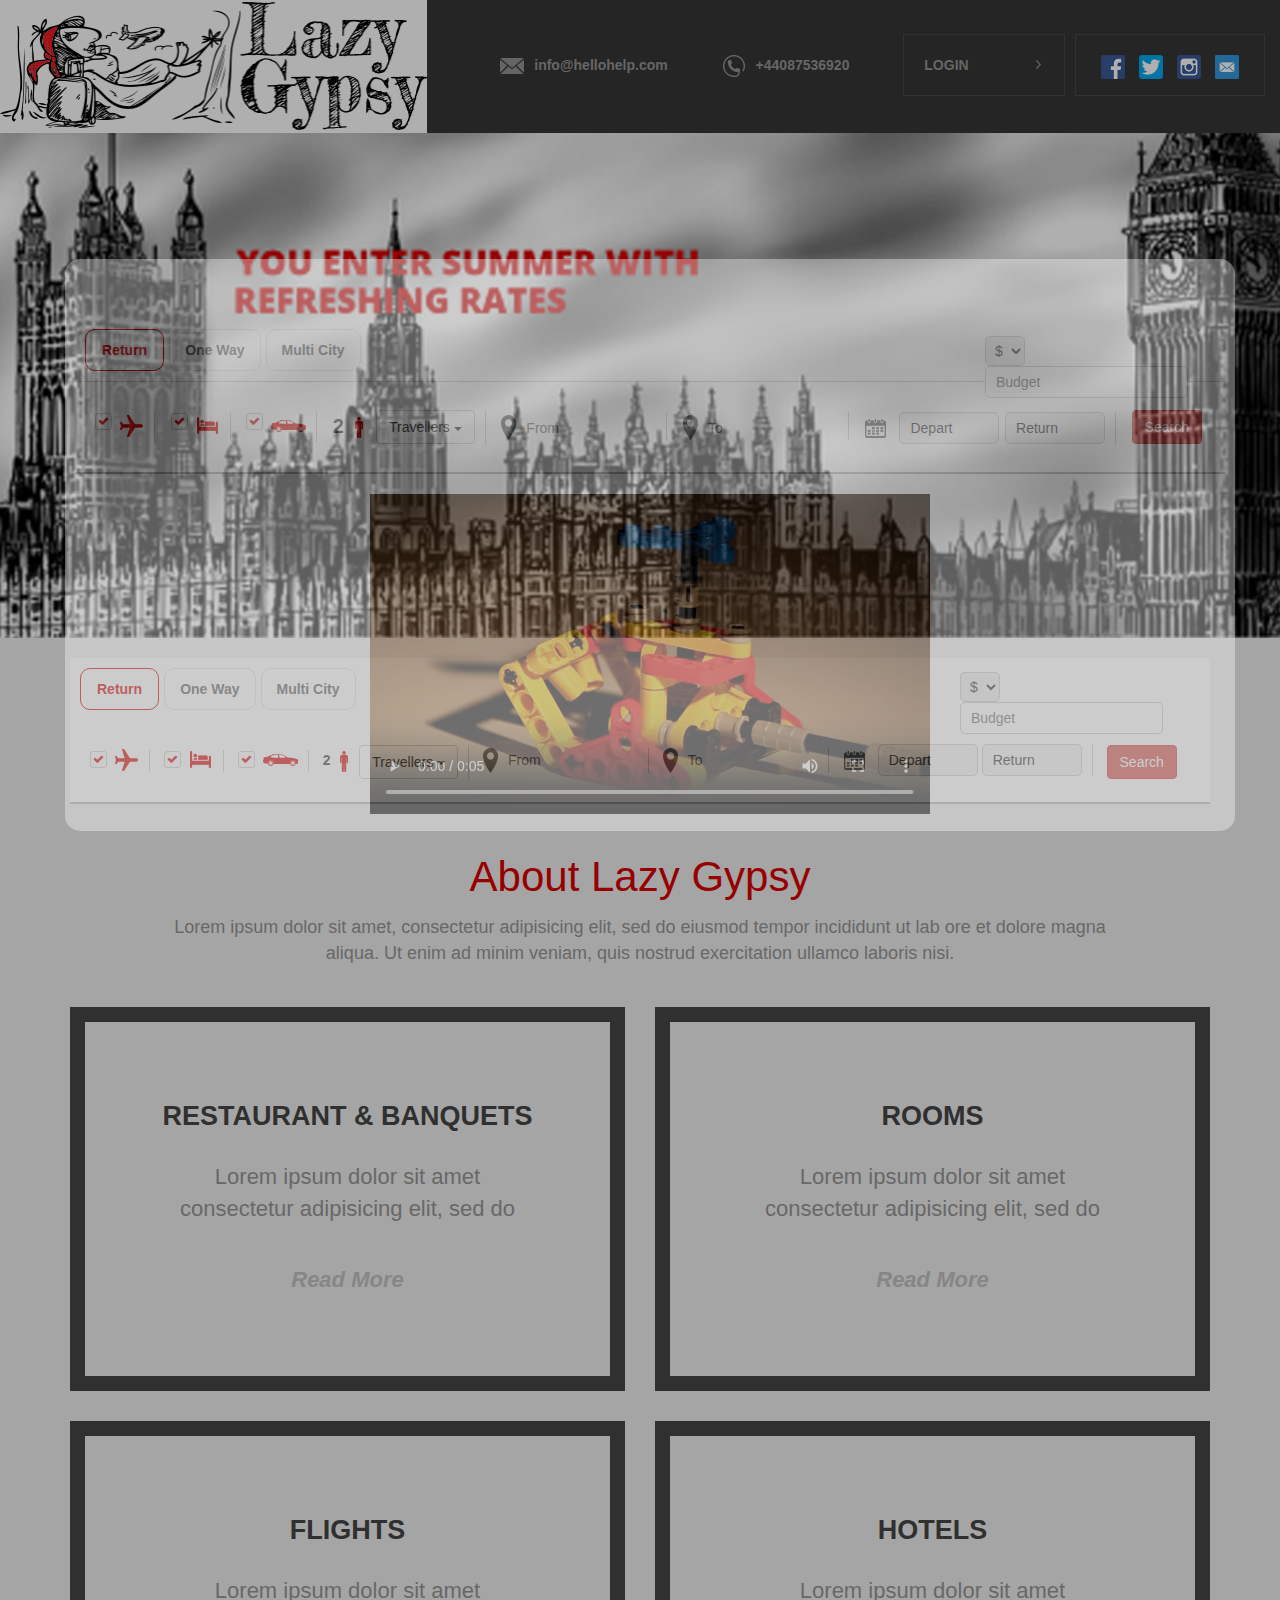
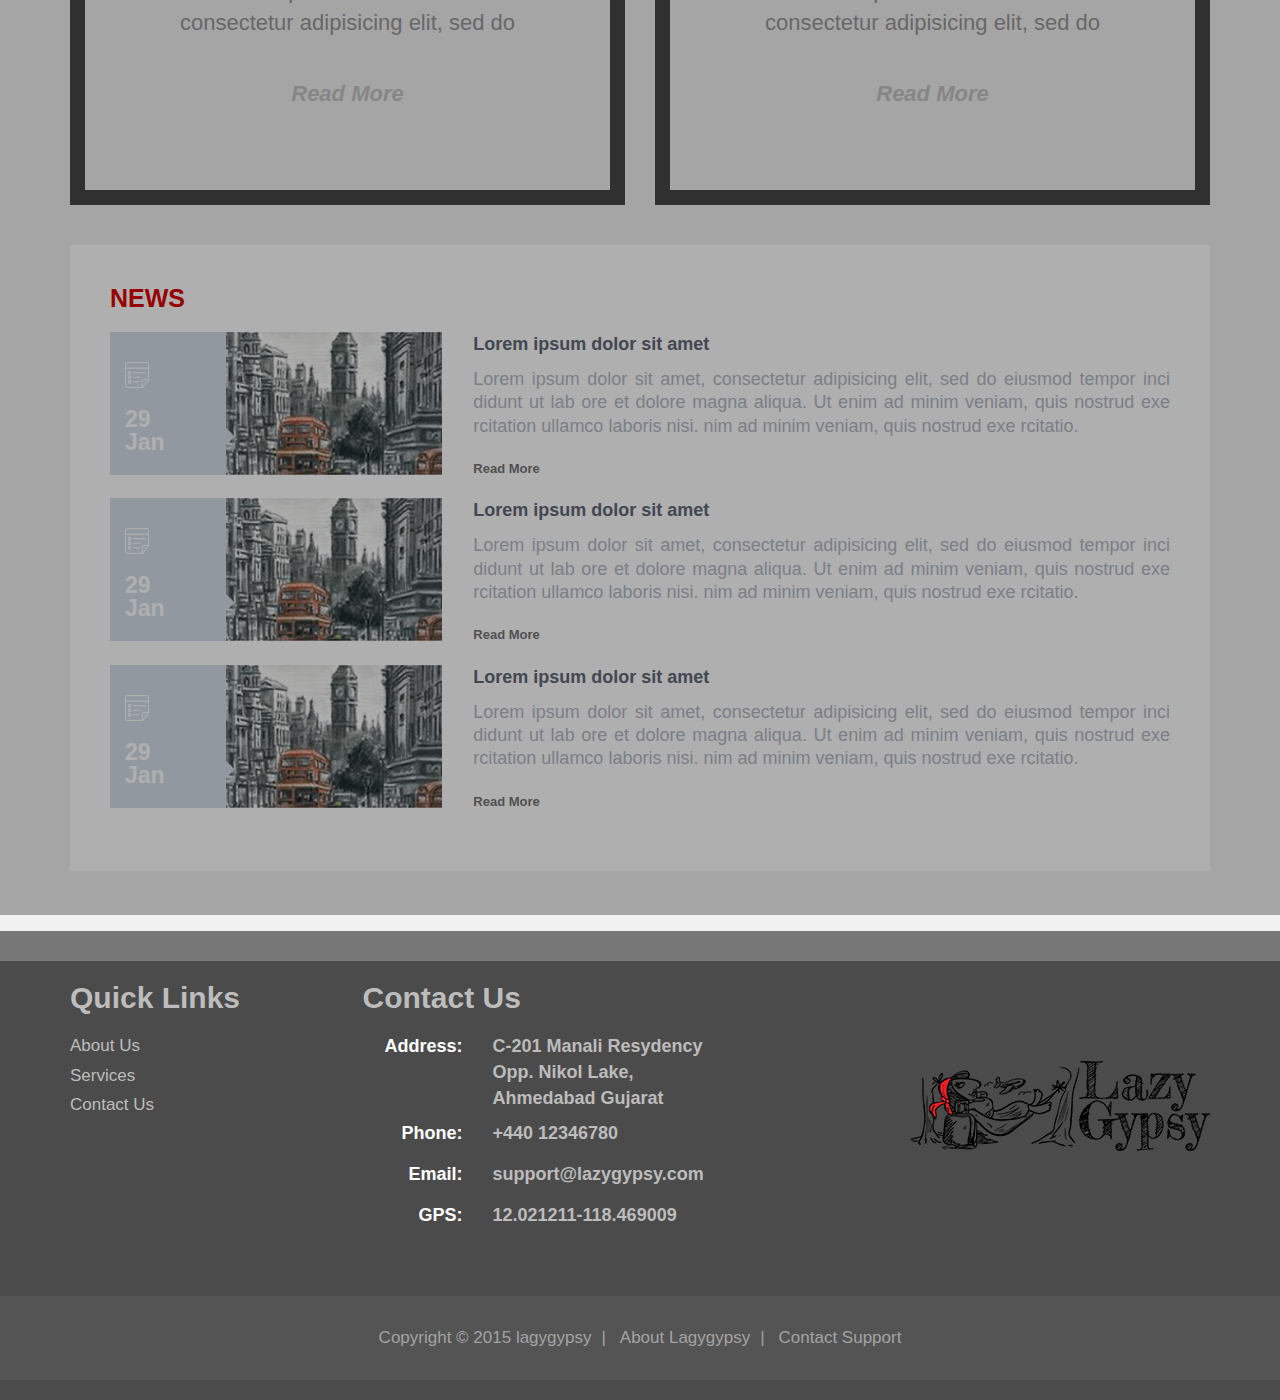
<file: LazyProject/Old- landing-page/Old- landing-page/index.html>
<!doctype html>
<html>
<head>
<meta charset="utf-8">
<title>Lazy Gypsy</title>
<meta name="viewport" content="width=device-width, initial-scale=1.0">
<link rel="stylesheet" href="css/bootstrap.min.css">
<link type="text/css" rel="stylesheet" href="css/style.css"/>
<link rel="stylesheet" href="font-awesome/css/font-awesome.css"/>
<link rel="stylesheet" href="css/build.css"/>
<link rel="stylesheet" href="plugin/datepicker/css/datepicker.css"/>
<script src="js/jquery-2.1.4.js"></script>
<script src="js/bootstrap.min.js"></script>
<script type="text/javascript">
$(document).ready(function(){ 
    $(".myTab a").click(function(e){
    	e.preventDefault();
    	$(this).tab('show');
    });
});
</script>
<script type="text/javascript">
$(document).ready(function(){ 
                $('.datepickerbx').datepicker()
      .on('changeDate', function(ev){
        if (ev.date.valueOf() < startDate.valueOf()){
        
        }
      });
});
</script>

<link rel="stylesheet" href="css/media-query.css"/>
</head>

<body>
<!-- Header Structure -->
<header class="clearfix">
  <div class="col-lg-4 col-md-4 col-sm-4 col-xs-12">
    <div class="row">
      <div class="logo"><a href="#" title="Lazy Gypsy"><img src="images/logo.png" alt="Lazy Gypsy"/></a></div>
    </div>
  </div>
  <div class="col-lg-8 col-md-8 col-sm-8 col-xs-12 hidden-md">
    <div class="header-info clearfix"> <span class="border social-links pull-right hidden-xs"> <a href="#" title="Facebook"><img src="images/ico-fb@2x.png" alt="" /></a> <a href="#" title="Twitter"><img src="images/ico-twitter@2x.png" alt="" /></a> <a href="#" title="Instagram"><img src="images/ico-instagram@2x.png" alt="" /></a> <a href="#" title="Mail"><img src="images/ico-mail-red@2x.png" alt="" /></a> </span> <span class="pull-right"> <a href="#" title="" class="mail hidden-xs"><img src="images/ico-mail@2x.png" alt=""/><span>info@hellohelp.com</span></a> <a href="#" title="" class="call hidden-xs"><img src="images/ico-call@2x.png" alt=""/><span>+44087536920</span></a> <a href="#" title="" class="border event btn-login"><span>Login</span></a> <!--<a href="#" title="" class="border event btn-lang"><span>En</span></a>--> </span> </div>
  </div>
</header>

<!-- MASTER CONTAINER START HERE -->
<section class="master-container">
	<!-- Banner Structure -->
	<section class="banner"> <img src="images/banner.jpg"/> </section>

	<!-- Searchbar Structure -->
	<section class="searchbar-sctn">
  <div class="container">
    <div class="searchbar">
    	<form action="">
      		<ul class="nav nav-tabs myTab">
        <li class="active"><a href="#sectionA">Return</a></li>
        <li><a href="#sectionB">One Way</a></li>
        <li><a href="#sectionC">Multi City</a></li>
      </ul>
      		<div class="tab-content">
        <div id="sectionA" class="tab-pane fade in active">
          <table cellpadding="0" cellspacing="0" class="search-panel">
          	<tr>
            	<td>
                <div class="budget-sctn-device">
        	<select class="inline-block">
            	<option>$</option>
                <option>&euro;</option>
                <option>$</option>
                <option>&euro;</option>
            </select>
            <input type="text" placeholder="Budget"/>
        	</div>
            <div class="checkbox checkbox-danger inline-block border-right mR10 pR10 plane-sctn">
              <input id="checkbox1" type="checkbox" class="styled" checked>
              <label for="checkbox1" class="ico-plane"> <img src="images/spacer.png"/> </label>
            </div>
            <div class="checkbox checkbox-danger inline-block border-right mR10 pR10 hotel-sctn">
              <input id="checkbox2" type="checkbox" class="styled" checked>
              <label for="checkbox2" class="ico-hotel"> <img src="images/spacer.png"/> </label>
            </div>
            <div class="checkbox checkbox-danger inline-block border-right mR10 pR10 car-sctn">
              <input id="checkbox3" type="checkbox" class="styled" checked>
              <label for="checkbox3" class="ico-car"> <img src="images/spacer.png"/> </label>
            </div>
            <div class="inline-block mR10 pR10 border-right traveller-sctn">
              <div class="inline-block class-label">
                <label>2</label>
                <img src="images/ico-person.png"/> </div>
              <div class="dropdown inline-block travellers">
                <button class="btn btn-default dropdown-toggle" type="button" id="dropdownMenu1" data-toggle="dropdown" aria-haspopup="true" aria-expanded="true"> Travellers <span class="caret"></span> </button>
                <ul class="dropdown-menu" aria-labelledby="dropdownMenu1">
                  <li class="clearfix">
                    <label>Adults (18-64)</label>
                    <select class="pull-right">
                      <option>1</option>
                      <option>2</option>
                      <option>3</option>
                      <option>4</option>
                      <option>5</option>
                    </select>
                  </li>
                  <li class="clearfix">
                    <label>Children (&lt;1-17)</label>
                    <select class="pull-right">
                      <option>1</option>
                      <option>2</option>
                      <option>3</option>
                      <option>4</option>
                      <option>5</option>
                    </select>
                  </li>
                  <li class="clearfix">
                    <label>Seniors (65+)</label>
                    <select class="pull-right">
                      <option>1</option>
                      <option>2</option>
                      <option>3</option>
                      <option>4</option>
                      <option>5</option>
                    </select>
                  </li>
                </ul>
              </div>
            </div>
            <div class="inline-block mR10 pR10 border-right from">
              <input type="text" class="inputbx location" placeholder="From"/>
            </div>
            <div class="inline-block mR10 pR10 border-right to">
              <input type="text" class="inputbx location" placeholder="To"/>
            </div>
            <div class="inline-block mR10 pR10 calendar border-right dept-date">
              <div class="datepickerbx input-append date inline-block" data-date="12-07-2015" data-date-format="dd-mm-yyyy" >
                <input class="span2 border-right" size="16" type="text" value="Depart">
                <span class="add-on"></span> </div>
              <div class="datepickerbx input-append date inline-block" data-date="12-07-2015" data-date-format="dd-mm-yyyy" >
                <input class="span2 border-right" size="16" type="text" value="Return">
                <span class="add-on"></span> </div>
            </div>
            <span class="relative btn-search ">
            <input type="submit" class="btn btn-danger" value="Search"/>
            <span class="budget-sctn hidden-md">
        	<select class="inline-block">
            	<option>$</option>
                <option>&euro;</option>
                <option>$</option>
                <option>&euro;</option>
            </select>
            <input type="text" placeholder="Budget"/>
        	</span>
            </span>
            </td>
          </tr>
         </table>
        </div>
        <div id="sectionB" class="tab-pane fade">
          <table cellpadding="0" cellspacing="0" class="search-panel">
          	<tr>
            	<td>
                	<div class="budget-sctn-device">
        	<select class="inline-block">
            	<option>$</option>
                <option>&euro;</option>
                <option>$</option>
                <option>&euro;</option>
            </select>
            <input type="text" placeholder="Budget"/>
        	</div>
            		<div class="checkbox checkbox-danger inline-block border-right mR10 pR10 plane-sctn">
              <input id="checkbox4" type="checkbox" class="styled" checked>
              <label for="checkbox4" class="ico-plane"> <img src="images/spacer.png"/> </label>
            </div>
            		<div class="checkbox checkbox-danger inline-block border-right mR10 pR10 hotel-sctn">
              <input id="checkbox5" type="checkbox" class="styled" checked>
              <label for="checkbox5" class="ico-hotel"> <img src="images/spacer.png"/> </label>
            </div>
            		<div class="checkbox checkbox-danger inline-block border-right mR10 pR10 car-sctn">
              <input id="checkbox6" type="checkbox" class="styled" checked>
              <label for="checkbox6" class="ico-car"> <img src="images/spacer.png"/> </label>
            </div>
            		<div class="inline-block mR10 pR10 border-right traveller-sctn">
              <div class="inline-block class-label">
                <label>2</label>
                <img src="images/ico-person.png"/> </div>
              <div class="dropdown inline-block travellers">
                <button class="btn btn-default dropdown-toggle" type="button" id="dropdownMenu2" data-toggle="dropdown" aria-haspopup="true" aria-expanded="true"> Travellers <span class="caret"></span> </button>
                <ul class="dropdown-menu" aria-labelledby="dropdownMenu2">
                  <li class="clearfix">
                    <label>Adults (18-64)</label>
                    <select class="pull-right">
                      <option>1</option>
                      <option>2</option>
                      <option>3</option>
                      <option>4</option>
                      <option>5</option>
                    </select>
                  </li>
                  <li class="clearfix">
                    <label>Children (&lt;1-17)</label>
                    <select class="pull-right">
                      <option>1</option>
                      <option>2</option>
                      <option>3</option>
                      <option>4</option>
                      <option>5</option>
                    </select>
                  </li>
                  <li class="clearfix">
                    <label>Seniors (65+)</label>
                    <select class="pull-right">
                      <option>1</option>
                      <option>2</option>
                      <option>3</option>
                      <option>4</option>
                      <option>5</option>
                    </select>
                  </li>
                </ul>
              </div>
            </div>
            		<div class="inline-block mR10 pR10 border-right from">
              <input type="text" class="inputbx location" placeholder="From"/>
            </div>
            		<div class="inline-block mR10 pR10 border-right to">
              <input type="text" class="inputbx location" placeholder="To"/>
            </div>
            		<div class="inline-block mR10 pR10 calendar border-right dept-date">
              <div class="datepickerbx input-append date inline-block" data-date="12-07-2015" data-date-format="dd-mm-yyyy" >
                <input class="span2 border-right" size="16" type="text" value="Depart">
                <span class="add-on"></span> </div>
            </div>
            		<span class="relative btn-search">
            			<input type="submit" class="btn btn-danger btn-search" value="Search"/>
            			<span class="budget-sctn hidden-md">
        	<select class="inline-block">
            	<option>$</option>
                <option>&euro;</option>
                <option>$</option>
                <option>&euro;</option>
            </select>
            <input type="text" placeholder="Budget"/>
        	</span>
            		</span>
            	</td>
            </tr>
          </table>
        </div>
        <div id="sectionC" class="tab-pane fade">
          <table cellpadding="0" cellspacing="0" class="search-panel pB10">
          	<tr>
            	<td>
                	<div class="budget-sctn-device">
        	<select class="inline-block">
            	<option>$</option>
                <option>&euro;</option>
                <option>$</option>
                <option>&euro;</option>
            </select>
            <input type="text" placeholder="Budget"/>
        	</div>
                	<div class="checkbox checkbox-danger inline-block border-right mR10 pR10 plane-sctn">
              <input id="checkbox7" type="checkbox" class="styled" checked>
              <label for="checkbox7" class="ico-plane"> <img src="images/spacer.png"/> </label>
            </div>
            		<div class="checkbox checkbox-danger inline-block border-right mR10 pR10 hotel-sctn">
              <input id="checkbox8" type="checkbox" class="styled" checked>
              <label for="checkbox8" class="ico-hotel"> <img src="images/spacer.png"/> </label>
            </div>
            		<div class="checkbox checkbox-danger inline-block border-right mR10 pR10 car-sctn">
              <input id="checkbox9" type="checkbox" class="styled" checked>
              <label for="checkbox9" class="ico-car"> <img src="images/spacer.png"/> </label>
            </div>
            		<div class="inline-block mR10 pR10 border-right traveller-sctn">
              <div class="inline-block class-label">
                <label>2</label>
                <img src="images/ico-person.png"/> </div>
              <div class="dropdown inline-block travellers">
                <button class="btn btn-default dropdown-toggle" type="button" id="dropdownMenu3" data-toggle="dropdown" aria-haspopup="true" aria-expanded="true"> Travellers <span class="caret"></span> </button>
                <ul class="dropdown-menu" aria-labelledby="dropdownMenu3">
                  <li class="clearfix">
                    <label>Adults (18-64)</label>
                    <select class="pull-right">
                      <option>1</option>
                      <option>2</option>
                      <option>3</option>
                      <option>4</option>
                      <option>5</option>
                    </select>
                  </li>
                  <li class="clearfix">
                    <label>Children (&lt;1-17)</label>
                    <select class="pull-right">
                      <option>1</option>
                      <option>2</option>
                      <option>3</option>
                      <option>4</option>
                      <option>5</option>
                    </select>
                  </li>
                  <li class="clearfix">
                    <label>Seniors (65+)</label>
                    <select class="pull-right">
                      <option>1</option>
                      <option>2</option>
                      <option>3</option>
                      <option>4</option>
                      <option>5</option>
                    </select>
                  </li>
                </ul>
              </div>
            </div>
            		<div class="inline-block mR10 pR10 border-right from">
              <input type="text" class="inputbx location" placeholder="From"/>
            </div>
            		<div class="inline-block mR10 pR10 border-right to">
              <input type="text" class="inputbx location" placeholder="To"/>
            </div>
            		<span class="relative">
            		<div class="inline-block mR10 pR10 calendar dept-date">
              <div class="datepickerbx input-append date inline-block" data-date="12-07-2015" data-date-format="dd-mm-yyyy" >
                <input class="span2 border-right" size="16" type="text" value="Depart">
                <span class="add-on"></span> </div>
            </div>
            		<span class="budget-sctn hidden-md">
        	<select class="inline-block">
            	<option>$</option>
                <option>&euro;</option>
                <option>$</option>
                <option>&euro;</option>
            </select>
            <input type="text" placeholder="Budget"/>
        	</span>
            		</span>
                </td>
            </tr>
            
            <tr class="border-top pT10 pB10 added-row">
            	<td>
                	<div class="checkbox checkbox-danger inline-block border-right mR10 pR10 plane-sctn">
              <input id="checkbox10" type="checkbox" class="styled" checked>
              <label for="checkbox10" class="ico-plane"> <img src="images/spacer.png"/> </label>
            </div>
            <div class="checkbox checkbox-danger inline-block border-right mR10 pR10 hotel-sctn">
              <input id="checkbox11" type="checkbox" class="styled" checked>
              <label for="checkbox11" class="ico-hotel"> <img src="images/spacer.png"/> </label>
            </div>
            <div class="checkbox checkbox-danger inline-block border-right mR10 pR10 car-sctn">
              <input id="checkbox12" type="checkbox" class="styled" checked>
              <label for="checkbox12" class="ico-car"> <img src="images/spacer.png"/> </label>
            </div>
            <div class="inline-block mR10 pR10 border-right traveller-sctn">
              <div class="inline-block class-label">
                <label>2</label>
                <img src="images/ico-person.png"/> </div>
              <div class="dropdown inline-block travellers">
                <button class="btn btn-default dropdown-toggle" type="button" id="dropdownMenu4" data-toggle="dropdown" aria-haspopup="true" aria-expanded="true"> Travellers <span class="caret"></span> </button>
                <ul class="dropdown-menu" aria-labelledby="dropdownMenu4">
                  <li class="clearfix">
                    <label>Adults (18-64)</label>
                    <select class="pull-right">
                      <option>1</option>
                      <option>2</option>
                      <option>3</option>
                      <option>4</option>
                      <option>5</option>
                    </select>
                  </li>
                  <li class="clearfix">
                    <label>Children (&lt;1-17)</label>
                    <select class="pull-right">
                      <option>1</option>
                      <option>2</option>
                      <option>3</option>
                      <option>4</option>
                      <option>5</option>
                    </select>
                  </li>
                  <li class="clearfix">
                    <label>Seniors (65+)</label>
                    <select class="pull-right">
                      <option>1</option>
                      <option>2</option>
                      <option>3</option>
                      <option>4</option>
                      <option>5</option>
                    </select>
                  </li>
                </ul>
              </div>
            </div>
            <div class="inline-block mR10 pR10 border-right from">
              <input type="text" class="inputbx location" placeholder="From"/>
            </div>
            <div class="inline-block mR10 pR10 border-right to">
              <input type="text" class="inputbx location" placeholder="To"/>
            </div>
            <div class="inline-block mR10 pR10 calendar dept-date">
              <div class="datepickerbx input-append date inline-block" data-date="12-07-2015" data-date-format="dd-mm-yyyy" >
                <input class="span2 border-right" size="16" type="text" value="Depart">
                <span class="add-on"></span> </div>
            </div>
            
            <a href="#" title="Delete" ><i class="icon-remove"></i></a>
                </td>
            </tr>
          </table>
          <div class="btn-sctn">         
          <a class="btn btn-primary btn-addmore"><i class="icon-plus"></i> Add More</a>
          <a class="btn btn-danger btn-search">Search</a>
          </div>
        </div>
      </div>
      	</form>
    </div>
  </div>
</section>

	<!-- Content Structure -->
	<section class="content mB40">
  <div class="container">
    <div class="row">
      <h1 class="sctn-title text-center mT30 mB15">About Lazy Gypsy</h1>
      <p class="cont-txt text-center mB40">Lorem ipsum dolor sit amet, consectetur adipisicing elit, sed do eiusmod tempor incididunt ut lab ore et dolore magna aliqua. Ut enim ad minim veniam, quis nostrud exercitation ullamco laboris nisi.</p>
      <div class="clearfix">
        <div class="col-lg-6">
          <div class="cont-box text-center mB30">
            <h3 class="cont-title mB30">RESTAURANT & BANQUETS</h3>
            <p class="mB40">Lorem ipsum dolor sit amet consectetur adipisicing elit, sed do</p>
            <a href="#" title="Read More">Read More <i class="icon-caret-right"></i></a> </div>
        </div>
        <div class="col-lg-6">
          <div class="cont-box text-center mB30">
            <h3 class="cont-title mB30">ROOMS</h3>
            <p class="mB40">Lorem ipsum dolor sit amet consectetur adipisicing elit, sed do</p>
            <a href="#" title="Read More">Read More <i class="icon-caret-right"></i></a> </div>
        </div>
        <div class="col-lg-6">
          <div class="cont-box text-center">
            <h3 class="cont-title mB30">FLIGHTS</h3>
            <p class="mB40">Lorem ipsum dolor sit amet consectetur adipisicing elit, sed do</p>
            <a href="#" title="Read More">Read More <i class="icon-caret-right"></i></a> </div>
        </div>
        <div class="col-lg-6">
          <div class="cont-box text-center">
            <h3 class="cont-title mB30">HOTELS</h3>
            <p class="mB40">Lorem ipsum dolor sit amet consectetur adipisicing elit, sed do</p>
            <a href="#" title="Read More">Read More <i class="icon-caret-right"></i></a> </div>
        </div>
      </div>
    </div>
  </div>
</section>

	<!-- News Structure -->
	<section class="news-sctn">
  <div class="container">
    <div class="news">
      <h3 class="sctn-title">News</h3>
      <div class="clearfix">
        <div class="row mB20">
          <div class="col-lg-4">
            <div class="img-sctn clearfix">
              <div class="col-lg-4"> <img src="images/ico-calendar-white.png" class="ico-calendar"/>
                <div class="date"> <span>29</span><span>Jan</span> </div>
              </div>
              <div class="col-lg-8">
                <div class="row text-right"><img src="images/news-img.jpg"/></div>
              </div>
            </div>
          </div>
          <div class="col-lg-8">
            <div class="title">Lorem ipsum dolor sit amet</div>
            <p class="cont-txt text-justify">Lorem ipsum dolor sit amet, consectetur adipisicing elit, sed do eiusmod tempor inci didunt ut lab ore et dolore magna aliqua. Ut enim ad minim veniam, quis nostrud exe rcitation ullamco laboris nisi. nim ad minim veniam, quis nostrud exe rcitatio.</p>
            <a href="#" title="Readmore" class="readmore">Read More <i class="icon-caret-right"></i></a> </div>
        </div>
        <div class="row mB20">
          <div class="col-lg-4">
            <div class="img-sctn clearfix">
              <div class="col-lg-4"> <img src="images/ico-calendar-white.png" class="ico-calendar"/>
                <div class="date"> <span>29</span><span>Jan</span> </div>
              </div>
              <div class="col-lg-8">
                <div class="row text-right"><img src="images/news-img.jpg"/></div>
              </div>
            </div>
          </div>
          <div class="col-lg-8">
            <div class="title">Lorem ipsum dolor sit amet</div>
            <p class="cont-txt text-justify">Lorem ipsum dolor sit amet, consectetur adipisicing elit, sed do eiusmod tempor inci didunt ut lab ore et dolore magna aliqua. Ut enim ad minim veniam, quis nostrud exe rcitation ullamco laboris nisi. nim ad minim veniam, quis nostrud exe rcitatio.</p>
            <a href="#" title="Readmore" class="readmore">Read More <i class="icon-caret-right"></i></a> </div>
        </div>
        <div class="row mB20">
          <div class="col-lg-4">
            <div class="img-sctn clearfix">
              <div class="col-lg-4"> <img src="images/ico-calendar-white.png" class="ico-calendar"/>
                <div class="date"> <span>29</span><span>Jan</span> </div>
              </div>
              <div class="col-lg-8">
                <div class="row text-right"><img src="images/news-img.jpg"/></div>
              </div>
            </div>
          </div>
          <div class="col-lg-8">
            <div class="title">Lorem ipsum dolor sit amet</div>
            <p class="cont-txt text-justify">Lorem ipsum dolor sit amet, consectetur adipisicing elit, sed do eiusmod tempor inci didunt ut lab ore et dolore magna aliqua. Ut enim ad minim veniam, quis nostrud exe rcitation ullamco laboris nisi. nim ad minim veniam, quis nostrud exe rcitatio.</p>
            <a href="#" title="Readmore" class="readmore">Read More <i class="icon-caret-right"></i></a> </div>
        </div>
      </div>
    </div>
  </div>
</section>

</section>
<!-- MASTER CONTAINER END HERE -->

<!-- Footer Structure -->
<footer class=" pT20 pB20">
  <div class="container">
  	<div class="row">
    	<div class="clearfix">
        	<div class="col-lg-3">
            	<h3 class="footer-title mB20">Quick Links</h3>
                <ul class="quick-links">
                	<li><a href="#" title="About Us">About Us</a></li>
                    <li><a href="#" title="Services">Services</a></li>
                    <li><a href="#" title="Contact Us">Contact Us</a></li>
                </ul>
            </div>
            <div class="col-lg-4">
            	<div class="contact-detail clearfix">
            	<h3 class="footer-title mB20">Contact Us</h3>
                <div class="row mB10">
                	<div class="col-lg-4 text-right">
                    	<label>Address:</label>
                    </div>
                    <div class="col-lg-8">
                    	<span>C-201 Manali Resydency Opp. Nikol Lake, Ahmedabad Gujarat</span>
                    </div>
                </div>
                <div class="row mB10">
                	<div class="col-lg-4 text-right">
                    	<label>Phone:</label>
                    </div>
                    <div class="col-lg-8">
                    	<span>+440 12346780</span>
                    </div>
                </div>
                <div class="row mB10">
                	<div class="col-lg-4 text-right">
                    	<label>Email:</label>
                    </div>
                    <div class="col-lg-8">
                    	<span>support@lazygypsy.com</span>
                    </div>
                </div>
                <div class="row mB10">
                	<div class="col-lg-4 text-right">
                    	<label>GPS:</label>
                    </div>
                    <div class="col-lg-8">
                    	<span>12.021211-118.469009</span>
                    </div>
                </div>
                </div>
            </div>
            <div class="col-lg-5">
            	<div class="logo-img text-right"><img src="images/logo2.png"/></div>
            </div>
        </div>
    </div>
  </div>
  <div class="footer-bottom">
  	<div class="container">
    	<div class="text-center">
    	<a href="" title="">Copyright &copy; 2015 lagygypsy</a><span>|</span>
        <a href="" title="">About Lagygypsy</a><span>|</span>
        <a href="" title="">Contact Support</a>
        </div>
    </div>
  </div>
</footer>

<!-- Page Load Popup Start Here -->
<div id="boxes" class="hidden-xs hidden-md">
  <div style="top: 199.5px; left: 551.5px; display: none;" id="dialog" class="window container">
    <div id="popupfoot" class="mB30"> <a href="#" class="close agree"><i class="icon-remove"></i></a> </div>
    <div class="searchbar">
    	<form action="">
      		<ul class="nav nav-tabs border-bottom myTab">
        <li class="active"><a href="#return">Return</a></li>
        <li><a href="#OneWay">One Way</a></li>
        <li><a href="#multicity">Multi City</a></li>
      </ul>
      		<div class="tab-content">
        <div id="return" class="tab-pane fade in active">
          <table cellpadding="0" cellspacing="0" class="search-panel">
          	<tr>
            	<td>
            <div class="checkbox checkbox-danger inline-block border-right mR10 pR10">
              <input id="checkbox01" type="checkbox" class="styled" checked>
              <label for="checkbox01" class="ico-plane"> <img src="images/spacer.png"/> </label>
            </div>
            <div class="checkbox checkbox-danger inline-block border-right mR10 pR10">
              <input id="checkbox02" type="checkbox" class="styled" checked>
              <label for="checkbox02" class="ico-hotel"> <img src="images/spacer.png"/> </label>
            </div>
            <div class="checkbox checkbox-danger inline-block border-right mR10 pR10">
              <input id="checkbox03" type="checkbox" class="styled" checked>
              <label for="checkbox03" class="ico-car"> <img src="images/spacer.png"/> </label>
            </div>
            <div class="inline-block mR10 pR10 border-right">
              <div class="inline-block class-label">
                <label>2</label>
                <img src="images/ico-person.png"/> </div>
              <div class="dropdown inline-block travellers">
                <button class="btn btn-default dropdown-toggle" type="button" id="dropdownMenu01" data-toggle="dropdown" aria-haspopup="true" aria-expanded="true"> Travellers <span class="caret"></span> </button>
                <ul class="dropdown-menu" aria-labelledby="dropdownMenu01">
                  <li class="clearfix">
                    <label>Adults (18-64)</label>
                    <select class="pull-right">
                      <option>1</option>
                      <option>2</option>
                      <option>3</option>
                      <option>4</option>
                      <option>5</option>
                    </select>
                  </li>
                  <li class="clearfix">
                    <label>Children (&lt;1-17)</label>
                    <select class="pull-right">
                      <option>1</option>
                      <option>2</option>
                      <option>3</option>
                      <option>4</option>
                      <option>5</option>
                    </select>
                  </li>
                  <li class="clearfix">
                    <label>Seniors (65+)</label>
                    <select class="pull-right">
                      <option>1</option>
                      <option>2</option>
                      <option>3</option>
                      <option>4</option>
                      <option>5</option>
                    </select>
                  </li>
                </ul>
              </div>
            </div>
            <div class="inline-block mR10 pR10 border-right">
              <input type="text" class="inputbx location" placeholder="From"/>
            </div>
            <div class="inline-block mR10 pR10 border-right">
              <input type="text" class="inputbx location" placeholder="To"/>
            </div>
            <div class="inline-block mR10 pR10 calendar border-right">
              <div class="datepickerbx input-append date inline-block" data-date="12-07-2015" data-date-format="dd-mm-yyyy" >
                <input class="span2 border-right" size="16" type="text" value="Depart">
                <span class="add-on"></span> </div>
              <div class="datepickerbx input-append date inline-block" data-date="12-07-2015" data-date-format="dd-mm-yyyy" >
                <input class="span2 border-right" size="16" type="text" value="Return">
                <span class="add-on"></span> </div>
            </div>
            <span class="relative">
            <input type="submit" class="btn btn-danger btn-search" value="Search"/>
            <span class="budget-sctn">
        	<select class="inline-block">
            	<option>$</option>
                <option>&euro;</option>
                <option>$</option>
                <option>&euro;</option>
            </select>
            <input type="text" placeholder="Budget"/>
        	</span>
            </span>
          		</td>
            </tr>
        </table>
        </div>
        <div id="OneWay" class="tab-pane fade">
          <table cellpadding="0" cellspacing="0" class="search-panel">
          	<tr>
            	<td>
            <div class="checkbox checkbox-danger inline-block border-right mR10 pR10">
              <input id="checkbox04" type="checkbox" class="styled" checked>
              <label for="checkbox04" class="ico-plane"> <img src="images/spacer.png"/> </label>
            </div>
            <div class="checkbox checkbox-danger inline-block border-right mR10 pR10">
              <input id="checkbox05" type="checkbox" class="styled" checked>
              <label for="checkbox05" class="ico-hotel"> <img src="images/spacer.png"/> </label>
            </div>
            <div class="checkbox checkbox-danger inline-block border-right mR10 pR10">
              <input id="checkbox06" type="checkbox" class="styled" checked>
              <label for="checkbox06" class="ico-car"> <img src="images/spacer.png"/> </label>
            </div>
            <div class="inline-block mR10 pR10 border-right">
              <div class="inline-block class-label">
                <label>2</label>
                <img src="images/ico-person.png"/> </div>
              <div class="dropdown inline-block travellers">
                <button class="btn btn-default dropdown-toggle" type="button" id="dropdownMenu02" data-toggle="dropdown" aria-haspopup="true" aria-expanded="true"> Travellers <span class="caret"></span> </button>
                <ul class="dropdown-menu" aria-labelledby="dropdownMenu02">
                  <li class="clearfix">
                    <label>Adults (18-64)</label>
                    <select class="pull-right">
                      <option>1</option>
                      <option>2</option>
                      <option>3</option>
                      <option>4</option>
                      <option>5</option>
                    </select>
                  </li>
                  <li class="clearfix">
                    <label>Children (&lt;1-17)</label>
                    <select class="pull-right">
                      <option>1</option>
                      <option>2</option>
                      <option>3</option>
                      <option>4</option>
                      <option>5</option>
                    </select>
                  </li>
                  <li class="clearfix">
                    <label>Seniors (65+)</label>
                    <select class="pull-right">
                      <option>1</option>
                      <option>2</option>
                      <option>3</option>
                      <option>4</option>
                      <option>5</option>
                    </select>
                  </li>
                </ul>
              </div>
            </div>
            <div class="inline-block mR10 pR10 border-right">
              <input type="text" class="inputbx location" placeholder="From"/>
            </div>
            <div class="inline-block mR10 pR10 border-right">
              <input type="text" class="inputbx location" placeholder="To"/>
            </div>
            <div class="inline-block mR10 pR10 calendar border-right">
              <div class="datepickerbx input-append date inline-block" data-date="12-07-2015" data-date-format="dd-mm-yyyy" >
                <input class="span2 border-right" size="16" type="text" value="Depart">
                <span class="add-on"></span> </div>
            </div>
            <span class="relative">
            <input type="submit" class="btn btn-danger btn-search" value="Search"/>
            <span class="budget-sctn">
        	<select class="inline-block">
            	<option>$</option>
                <option>&euro;</option>
                <option>$</option>
                <option>&euro;</option>
            </select>
            <input type="text" placeholder="Budget"/>
        	</span>
            </span>
          </td>
          </tr>
          </table>
        </div>
        <div id="multicity" class="tab-pane fade">
        <table cellpadding="0" cellspacing="0" class="search-panel pB10">
          	<tr>
            	<td>
          
            <div class="checkbox checkbox-danger inline-block border-right mR10 pR10">
              <input id="checkbox07" type="checkbox" class="styled" checked>
              <label for="checkbox07" class="ico-plane"> <img src="images/spacer.png"/> </label>
            </div>
            <div class="checkbox checkbox-danger inline-block border-right mR10 pR10">
              <input id="checkbox08" type="checkbox" class="styled" checked>
              <label for="checkbox08" class="ico-hotel"> <img src="images/spacer.png"/> </label>
            </div>
            <div class="checkbox checkbox-danger inline-block border-right mR10 pR10">
              <input id="checkbox09" type="checkbox" class="styled" checked>
              <label for="checkbox09" class="ico-car"> <img src="images/spacer.png"/> </label>
            </div>
            <div class="inline-block mR10 pR10 border-right">
              <div class="inline-block class-label">
                <label>2</label>
                <img src="images/ico-person.png"/> </div>
              <div class="dropdown inline-block travellers">
                <button class="btn btn-default dropdown-toggle" type="button" id="dropdownMenu03" data-toggle="dropdown" aria-haspopup="true" aria-expanded="true"> Travellers <span class="caret"></span> </button>
                <ul class="dropdown-menu" aria-labelledby="dropdownMenu03">
                  <li class="clearfix">
                    <label>Adults (18-64)</label>
                    <select class="pull-right">
                      <option>1</option>
                      <option>2</option>
                      <option>3</option>
                      <option>4</option>
                      <option>5</option>
                    </select>
                  </li>
                  <li class="clearfix">
                    <label>Children (&lt;1-17)</label>
                    <select class="pull-right">
                      <option>1</option>
                      <option>2</option>
                      <option>3</option>
                      <option>4</option>
                      <option>5</option>
                    </select>
                  </li>
                  <li class="clearfix">
                    <label>Seniors (65+)</label>
                    <select class="pull-right">
                      <option>1</option>
                      <option>2</option>
                      <option>3</option>
                      <option>4</option>
                      <option>5</option>
                    </select>
                  </li>
                </ul>
              </div>
            </div>
            <div class="inline-block mR10 pR10 border-right">
              <input type="text" class="inputbx location" placeholder="From"/>
            </div>
            <div class="inline-block mR10 pR10 border-right">
              <input type="text" class="inputbx location" placeholder="To"/>
            </div>
            <span class="relative">
            	<div class="inline-block mR10 pR10 calendar">
              <div class="datepickerbx input-append date inline-block" data-date="12-07-2015" data-date-format="dd-mm-yyyy" >
                <input class="span2 border-right" size="16" type="text" value="Depart">
                <span class="add-on"></span> </div>
            </div>
            	<span class="budget-sctn">
        	<select class="inline-block">
            	<option>$</option>
                <option>&euro;</option>
                <option>$</option>
                <option>&euro;</option>
            </select>
            <input type="text" placeholder="Budget"/>
        	</span>
            </span>

          </td>
          </tr>
          
          <tr class="search-panel border-top pT10 pB10">
          <td>
          
            <div class="checkbox checkbox-danger inline-block border-right mR10 pR10">
              <input id="checkbox010" type="checkbox" class="styled" checked>
              <label for="checkbox010" class="ico-plane"> <img src="images/spacer.png"/> </label>
            </div>
            <div class="checkbox checkbox-danger inline-block border-right mR10 pR10">
              <input id="checkbox011" type="checkbox" class="styled" checked>
              <label for="checkbox011" class="ico-hotel"> <img src="images/spacer.png"/> </label>
            </div>
            <div class="checkbox checkbox-danger inline-block border-right mR10 pR10">
              <input id="checkbox012" type="checkbox" class="styled" checked>
              <label for="checkbox012" class="ico-car"> <img src="images/spacer.png"/> </label>
            </div>
            <div class="inline-block mR10 pR10 border-right">
              <div class="inline-block class-label">
                <label>2</label>
                <img src="images/ico-person.png"/> </div>
              <div class="dropdown inline-block travellers">
                <button class="btn btn-default dropdown-toggle" type="button" id="dropdownMenu04" data-toggle="dropdown" aria-haspopup="true" aria-expanded="true"> Travellers <span class="caret"></span> </button>
                <ul class="dropdown-menu" aria-labelledby="dropdownMenu04">
                  <li class="clearfix">
                    <label>Adults (18-64)</label>
                    <select class="pull-right">
                      <option>1</option>
                      <option>2</option>
                      <option>3</option>
                      <option>4</option>
                      <option>5</option>
                    </select>
                  </li>
                  <li class="clearfix">
                    <label>Children (&lt;1-17)</label>
                    <select class="pull-right">
                      <option>1</option>
                      <option>2</option>
                      <option>3</option>
                      <option>4</option>
                      <option>5</option>
                    </select>
                  </li>
                  <li class="clearfix">
                    <label>Seniors (65+)</label>
                    <select class="pull-right">
                      <option>1</option>
                      <option>2</option>
                      <option>3</option>
                      <option>4</option>
                      <option>5</option>
                    </select>
                  </li>
                </ul>
              </div>
            </div>
            <div class="inline-block mR10 pR10 border-right">
              <input type="text" class="inputbx location" placeholder="From"/>
            </div>
            <div class="inline-block mR10 pR10 border-right">
              <input type="text" class="inputbx location" placeholder="To"/>
            </div>
            <div class="inline-block mR10 pR10 calendar">
              <div class="datepickerbx input-append date inline-block" data-date="12-07-2015" data-date-format="dd-mm-yyyy" >
                <input class="span2 border-right" size="16" type="text" value="Depart">
                <span class="add-on"></span> </div>
            </div>
            
            <a href="#" title="Delete" ><i class="icon-remove"></i></a>
          
          </td>
          </tr>
          </table>
          <a class="btn btn-primary btn-addmore"><i class="icon-plus"></i> Add More</a>
          <a class="btn btn-danger btn-search">Search</a>
        </div>
      </div>
      	</form>
    </div>
    <div class="video-sctn text-center mT20">
    	<video controls> 
  			<source src=video/small.webm type=video/webm> 
  			<source src=video/small.ogv type=video/ogg> 
  			<source src=video/small.mp4 type=video/mp4>
  			<source src=video/small.3gp type=video/3gp>
	</video>
    </div>
  </div>
  <div style="width: 1478px; font-size: 32pt; color:white; height: 602px; display: none; opacity: 0.2;" id="mask"></div>
</div>
<script src="pageload-popup/main.js"></script>
<script type="text/javascript">

  var _gaq = _gaq || [];
  _gaq.push(['_setAccount', 'UA-36251023-1']);
  _gaq.push(['_setDomainName', 'jqueryscript.net']);
  _gaq.push(['_trackPageview']);

  (function() {
    var ga = document.createElement('script'); ga.type = 'text/javascript'; ga.async = true;
    ga.src = ('https:' == document.location.protocol ? 'https://ssl' : 'http://www') + '.google-analytics.com/ga.js';
    var s = document.getElementsByTagName('script')[0]; s.parentNode.insertBefore(ga, s);
  })();

</script>
<link rel="stylesheet" href="pageload-popup/main.css">
<!-- Page Load Popup End Here -->

</body>

<!--- PLUGINS --->
<script src="plugin/datepicker/js/bootstrap-datepicker.js"></script>
</html>
</file>
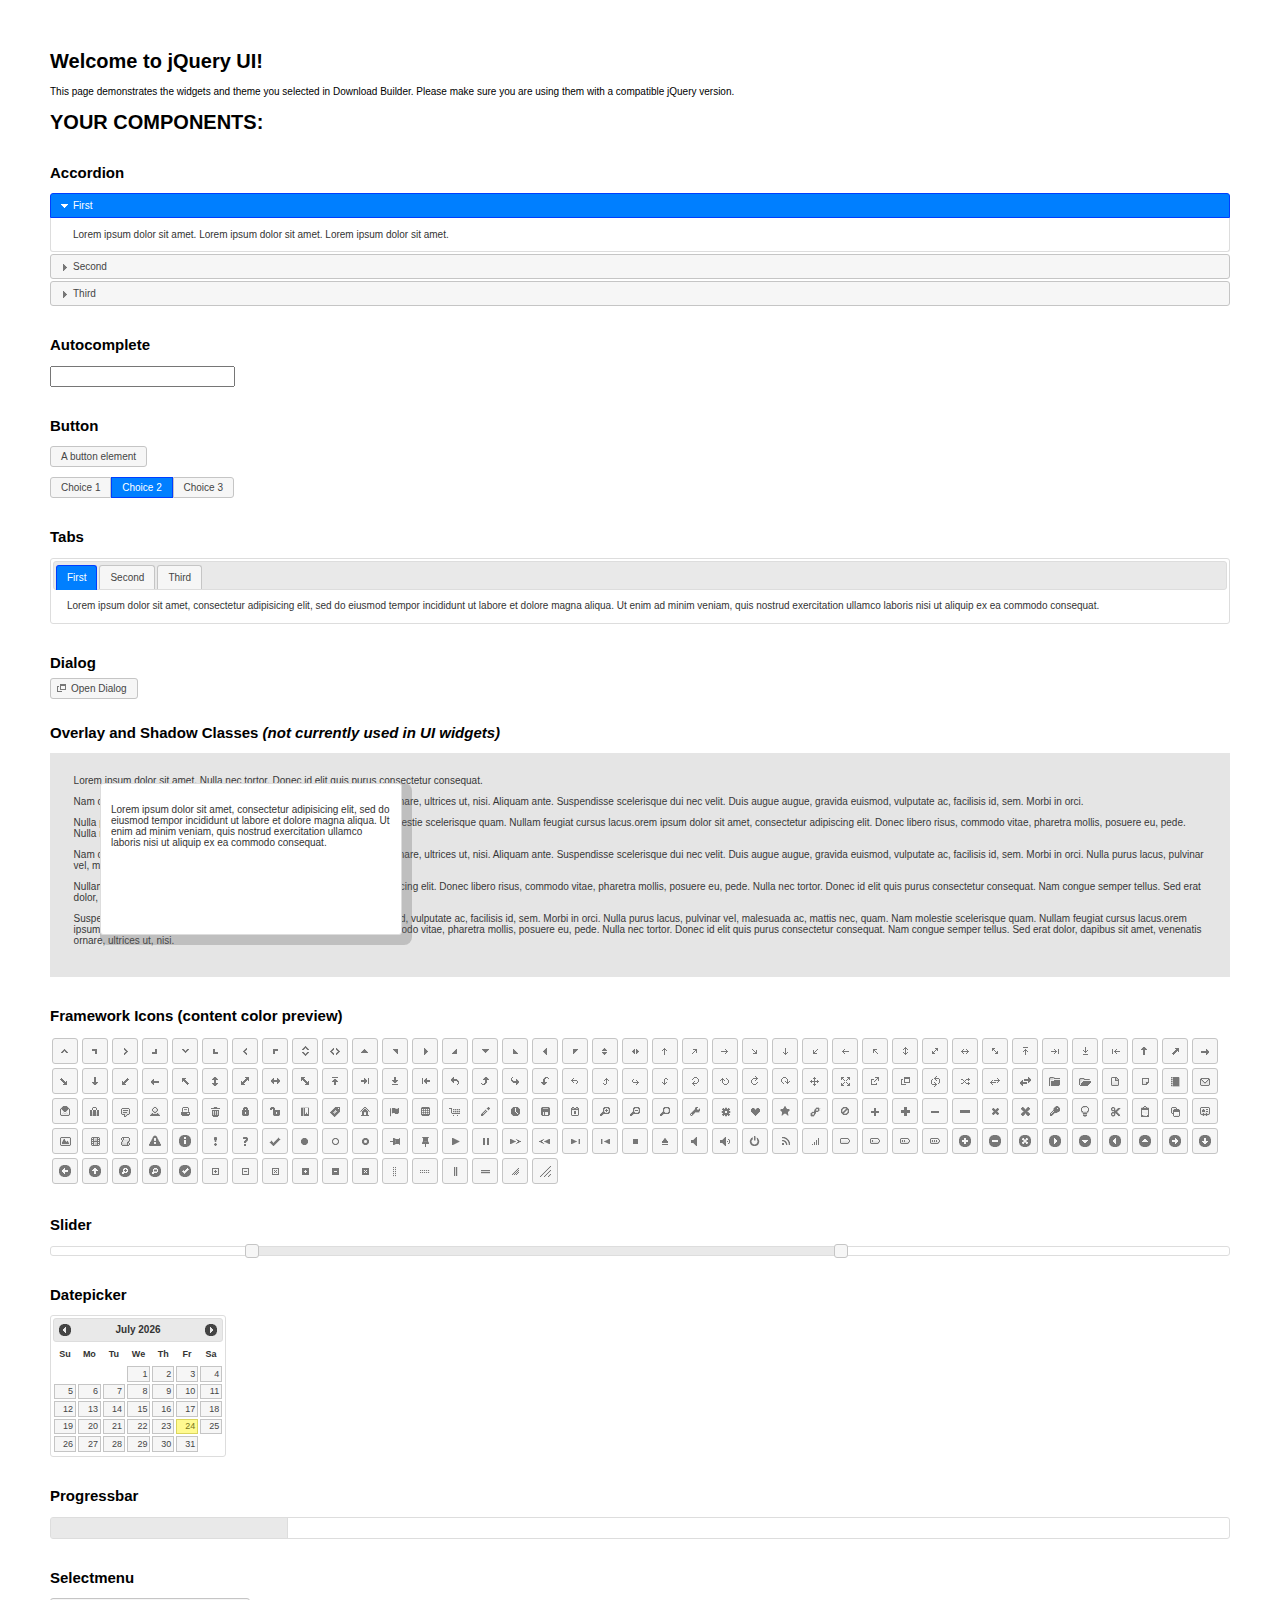
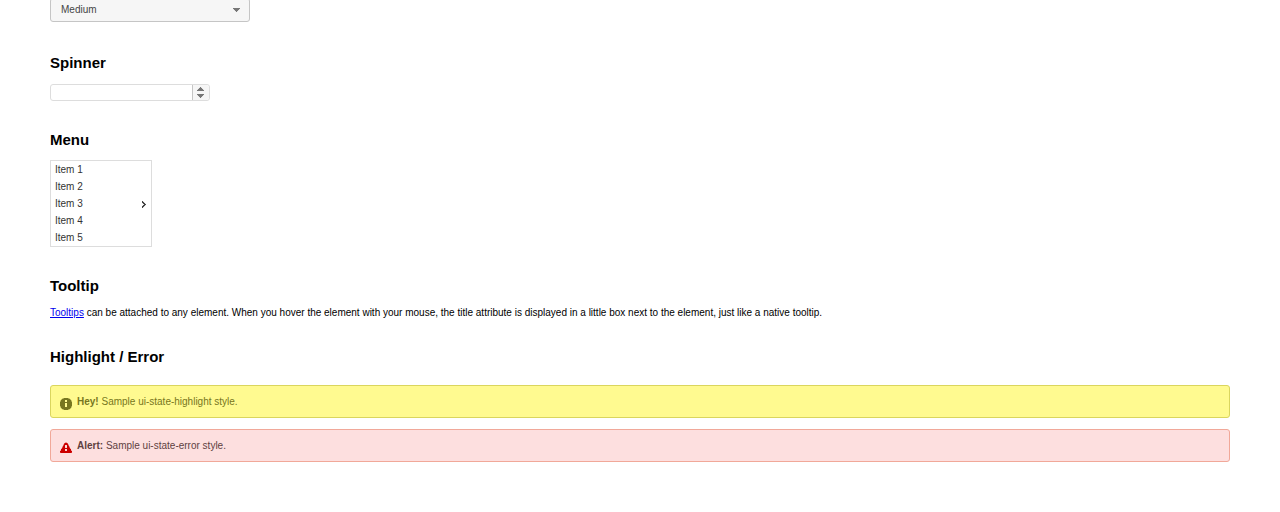
<file: LazyProject/Latest Design HTML and Files/Latest Design HTML and Files/New folder/jquery-ui-1.11.4.custom/index.html>
<!doctype html>
<html lang="us">
<head>
	<meta charset="utf-8">
	<title>jQuery UI Example Page</title>
	<link href="jquery-ui.css" rel="stylesheet">
	<style>
	body{
		font: 62.5% "Trebuchet MS", sans-serif;
		margin: 50px;
	}
	.demoHeaders {
		margin-top: 2em;
	}
	#dialog-link {
		padding: .4em 1em .4em 20px;
		text-decoration: none;
		position: relative;
	}
	#dialog-link span.ui-icon {
		margin: 0 5px 0 0;
		position: absolute;
		left: .2em;
		top: 50%;
		margin-top: -8px;
	}
	#icons {
		margin: 0;
		padding: 0;
	}
	#icons li {
		margin: 2px;
		position: relative;
		padding: 4px 0;
		cursor: pointer;
		float: left;
		list-style: none;
	}
	#icons span.ui-icon {
		float: left;
		margin: 0 4px;
	}
	.fakewindowcontain .ui-widget-overlay {
		position: absolute;
	}
	select {
		width: 200px;
	}
	</style>
</head>
<body>

<h1>Welcome to jQuery UI!</h1>

<div class="ui-widget">
	<p>This page demonstrates the widgets and theme you selected in Download Builder. Please make sure you are using them with a compatible jQuery version.</p>
</div>

<h1>YOUR COMPONENTS:</h1>


<!-- Accordion -->
<h2 class="demoHeaders">Accordion</h2>
<div id="accordion">
	<h3>First</h3>
	<div>Lorem ipsum dolor sit amet. Lorem ipsum dolor sit amet. Lorem ipsum dolor sit amet.</div>
	<h3>Second</h3>
	<div>Phasellus mattis tincidunt nibh.</div>
	<h3>Third</h3>
	<div>Nam dui erat, auctor a, dignissim quis.</div>
</div>



<!-- Autocomplete -->
<h2 class="demoHeaders">Autocomplete</h2>
<div>
	<input id="autocomplete" title="type &quot;a&quot;">
</div>



<!-- Button -->
<h2 class="demoHeaders">Button</h2>
<button id="button">A button element</button>
<form style="margin-top: 1em;">
	<div id="radioset">
		<input type="radio" id="radio1" name="radio"><label for="radio1">Choice 1</label>
		<input type="radio" id="radio2" name="radio" checked="checked"><label for="radio2">Choice 2</label>
		<input type="radio" id="radio3" name="radio"><label for="radio3">Choice 3</label>
	</div>
</form>



<!-- Tabs -->
<h2 class="demoHeaders">Tabs</h2>
<div id="tabs">
	<ul>
		<li><a href="#tabs-1">First</a></li>
		<li><a href="#tabs-2">Second</a></li>
		<li><a href="#tabs-3">Third</a></li>
	</ul>
	<div id="tabs-1">Lorem ipsum dolor sit amet, consectetur adipisicing elit, sed do eiusmod tempor incididunt ut labore et dolore magna aliqua. Ut enim ad minim veniam, quis nostrud exercitation ullamco laboris nisi ut aliquip ex ea commodo consequat.</div>
	<div id="tabs-2">Phasellus mattis tincidunt nibh. Cras orci urna, blandit id, pretium vel, aliquet ornare, felis. Maecenas scelerisque sem non nisl. Fusce sed lorem in enim dictum bibendum.</div>
	<div id="tabs-3">Nam dui erat, auctor a, dignissim quis, sollicitudin eu, felis. Pellentesque nisi urna, interdum eget, sagittis et, consequat vestibulum, lacus. Mauris porttitor ullamcorper augue.</div>
</div>



<!-- Dialog NOTE: Dialog is not generated by UI in this demo so it can be visually styled in themeroller-->
<h2 class="demoHeaders">Dialog</h2>
<p><a href="#" id="dialog-link" class="ui-state-default ui-corner-all"><span class="ui-icon ui-icon-newwin"></span>Open Dialog</a></p>

<h2 class="demoHeaders">Overlay and Shadow Classes <em>(not currently used in UI widgets)</em></h2>
<div style="position: relative; width: 96%; height: 200px; padding:1% 2%; overflow:hidden;" class="fakewindowcontain">
	<p>Lorem ipsum dolor sit amet,  Nulla nec tortor. Donec id elit quis purus consectetur consequat. </p><p>Nam congue semper tellus. Sed erat dolor, dapibus sit amet, venenatis ornare, ultrices ut, nisi. Aliquam ante. Suspendisse scelerisque dui nec velit. Duis augue augue, gravida euismod, vulputate ac, facilisis id, sem. Morbi in orci. </p><p>Nulla purus lacus, pulvinar vel, malesuada ac, mattis nec, quam. Nam molestie scelerisque quam. Nullam feugiat cursus lacus.orem ipsum dolor sit amet, consectetur adipiscing elit. Donec libero risus, commodo vitae, pharetra mollis, posuere eu, pede. Nulla nec tortor. Donec id elit quis purus consectetur consequat. </p><p>Nam congue semper tellus. Sed erat dolor, dapibus sit amet, venenatis ornare, ultrices ut, nisi. Aliquam ante. Suspendisse scelerisque dui nec velit. Duis augue augue, gravida euismod, vulputate ac, facilisis id, sem. Morbi in orci. Nulla purus lacus, pulvinar vel, malesuada ac, mattis nec, quam. Nam molestie scelerisque quam. </p><p>Nullam feugiat cursus lacus.orem ipsum dolor sit amet, consectetur adipiscing elit. Donec libero risus, commodo vitae, pharetra mollis, posuere eu, pede. Nulla nec tortor. Donec id elit quis purus consectetur consequat. Nam congue semper tellus. Sed erat dolor, dapibus sit amet, venenatis ornare, ultrices ut, nisi. Aliquam ante. </p><p>Suspendisse scelerisque dui nec velit. Duis augue augue, gravida euismod, vulputate ac, facilisis id, sem. Morbi in orci. Nulla purus lacus, pulvinar vel, malesuada ac, mattis nec, quam. Nam molestie scelerisque quam. Nullam feugiat cursus lacus.orem ipsum dolor sit amet, consectetur adipiscing elit. Donec libero risus, commodo vitae, pharetra mollis, posuere eu, pede. Nulla nec tortor. Donec id elit quis purus consectetur consequat. Nam congue semper tellus. Sed erat dolor, dapibus sit amet, venenatis ornare, ultrices ut, nisi. </p>

	<!-- ui-dialog -->
	<div class="ui-overlay"><div class="ui-widget-overlay"></div><div class="ui-widget-shadow ui-corner-all" style="width: 302px; height: 152px; position: absolute; left: 50px; top: 30px;"></div></div>
	<div style="position: absolute; width: 280px; height: 130px;left: 50px; top: 30px; padding: 10px;" class="ui-widget ui-widget-content ui-corner-all">
		<div class="ui-dialog-content ui-widget-content" style="background: none; border: 0;">
			<p>Lorem ipsum dolor sit amet, consectetur adipisicing elit, sed do eiusmod tempor incididunt ut labore et dolore magna aliqua. Ut enim ad minim veniam, quis nostrud exercitation ullamco laboris nisi ut aliquip ex ea commodo consequat.</p>
		</div>
	</div>

</div>

<!-- ui-dialog -->
<div id="dialog" title="Dialog Title">
	<p>Lorem ipsum dolor sit amet, consectetur adipisicing elit, sed do eiusmod tempor incididunt ut labore et dolore magna aliqua. Ut enim ad minim veniam, quis nostrud exercitation ullamco laboris nisi ut aliquip ex ea commodo consequat.</p>
</div>



<h2 class="demoHeaders">Framework Icons (content color preview)</h2>
<ul id="icons" class="ui-widget ui-helper-clearfix">
	<li class="ui-state-default ui-corner-all" title=".ui-icon-carat-1-n"><span class="ui-icon ui-icon-carat-1-n"></span></li>
	<li class="ui-state-default ui-corner-all" title=".ui-icon-carat-1-ne"><span class="ui-icon ui-icon-carat-1-ne"></span></li>
	<li class="ui-state-default ui-corner-all" title=".ui-icon-carat-1-e"><span class="ui-icon ui-icon-carat-1-e"></span></li>
	<li class="ui-state-default ui-corner-all" title=".ui-icon-carat-1-se"><span class="ui-icon ui-icon-carat-1-se"></span></li>
	<li class="ui-state-default ui-corner-all" title=".ui-icon-carat-1-s"><span class="ui-icon ui-icon-carat-1-s"></span></li>
	<li class="ui-state-default ui-corner-all" title=".ui-icon-carat-1-sw"><span class="ui-icon ui-icon-carat-1-sw"></span></li>
	<li class="ui-state-default ui-corner-all" title=".ui-icon-carat-1-w"><span class="ui-icon ui-icon-carat-1-w"></span></li>
	<li class="ui-state-default ui-corner-all" title=".ui-icon-carat-1-nw"><span class="ui-icon ui-icon-carat-1-nw"></span></li>
	<li class="ui-state-default ui-corner-all" title=".ui-icon-carat-2-n-s"><span class="ui-icon ui-icon-carat-2-n-s"></span></li>
	<li class="ui-state-default ui-corner-all" title=".ui-icon-carat-2-e-w"><span class="ui-icon ui-icon-carat-2-e-w"></span></li>
	<li class="ui-state-default ui-corner-all" title=".ui-icon-triangle-1-n"><span class="ui-icon ui-icon-triangle-1-n"></span></li>
	<li class="ui-state-default ui-corner-all" title=".ui-icon-triangle-1-ne"><span class="ui-icon ui-icon-triangle-1-ne"></span></li>
	<li class="ui-state-default ui-corner-all" title=".ui-icon-triangle-1-e"><span class="ui-icon ui-icon-triangle-1-e"></span></li>
	<li class="ui-state-default ui-corner-all" title=".ui-icon-triangle-1-se"><span class="ui-icon ui-icon-triangle-1-se"></span></li>
	<li class="ui-state-default ui-corner-all" title=".ui-icon-triangle-1-s"><span class="ui-icon ui-icon-triangle-1-s"></span></li>
	<li class="ui-state-default ui-corner-all" title=".ui-icon-triangle-1-sw"><span class="ui-icon ui-icon-triangle-1-sw"></span></li>
	<li class="ui-state-default ui-corner-all" title=".ui-icon-triangle-1-w"><span class="ui-icon ui-icon-triangle-1-w"></span></li>
	<li class="ui-state-default ui-corner-all" title=".ui-icon-triangle-1-nw"><span class="ui-icon ui-icon-triangle-1-nw"></span></li>
	<li class="ui-state-default ui-corner-all" title=".ui-icon-triangle-2-n-s"><span class="ui-icon ui-icon-triangle-2-n-s"></span></li>
	<li class="ui-state-default ui-corner-all" title=".ui-icon-triangle-2-e-w"><span class="ui-icon ui-icon-triangle-2-e-w"></span></li>
	<li class="ui-state-default ui-corner-all" title=".ui-icon-arrow-1-n"><span class="ui-icon ui-icon-arrow-1-n"></span></li>
	<li class="ui-state-default ui-corner-all" title=".ui-icon-arrow-1-ne"><span class="ui-icon ui-icon-arrow-1-ne"></span></li>
	<li class="ui-state-default ui-corner-all" title=".ui-icon-arrow-1-e"><span class="ui-icon ui-icon-arrow-1-e"></span></li>
	<li class="ui-state-default ui-corner-all" title=".ui-icon-arrow-1-se"><span class="ui-icon ui-icon-arrow-1-se"></span></li>
	<li class="ui-state-default ui-corner-all" title=".ui-icon-arrow-1-s"><span class="ui-icon ui-icon-arrow-1-s"></span></li>
	<li class="ui-state-default ui-corner-all" title=".ui-icon-arrow-1-sw"><span class="ui-icon ui-icon-arrow-1-sw"></span></li>
	<li class="ui-state-default ui-corner-all" title=".ui-icon-arrow-1-w"><span class="ui-icon ui-icon-arrow-1-w"></span></li>
	<li class="ui-state-default ui-corner-all" title=".ui-icon-arrow-1-nw"><span class="ui-icon ui-icon-arrow-1-nw"></span></li>
	<li class="ui-state-default ui-corner-all" title=".ui-icon-arrow-2-n-s"><span class="ui-icon ui-icon-arrow-2-n-s"></span></li>
	<li class="ui-state-default ui-corner-all" title=".ui-icon-arrow-2-ne-sw"><span class="ui-icon ui-icon-arrow-2-ne-sw"></span></li>
	<li class="ui-state-default ui-corner-all" title=".ui-icon-arrow-2-e-w"><span class="ui-icon ui-icon-arrow-2-e-w"></span></li>
	<li class="ui-state-default ui-corner-all" title=".ui-icon-arrow-2-se-nw"><span class="ui-icon ui-icon-arrow-2-se-nw"></span></li>
	<li class="ui-state-default ui-corner-all" title=".ui-icon-arrowstop-1-n"><span class="ui-icon ui-icon-arrowstop-1-n"></span></li>
	<li class="ui-state-default ui-corner-all" title=".ui-icon-arrowstop-1-e"><span class="ui-icon ui-icon-arrowstop-1-e"></span></li>
	<li class="ui-state-default ui-corner-all" title=".ui-icon-arrowstop-1-s"><span class="ui-icon ui-icon-arrowstop-1-s"></span></li>
	<li class="ui-state-default ui-corner-all" title=".ui-icon-arrowstop-1-w"><span class="ui-icon ui-icon-arrowstop-1-w"></span></li>
	<li class="ui-state-default ui-corner-all" title=".ui-icon-arrowthick-1-n"><span class="ui-icon ui-icon-arrowthick-1-n"></span></li>
	<li class="ui-state-default ui-corner-all" title=".ui-icon-arrowthick-1-ne"><span class="ui-icon ui-icon-arrowthick-1-ne"></span></li>
	<li class="ui-state-default ui-corner-all" title=".ui-icon-arrowthick-1-e"><span class="ui-icon ui-icon-arrowthick-1-e"></span></li>
	<li class="ui-state-default ui-corner-all" title=".ui-icon-arrowthick-1-se"><span class="ui-icon ui-icon-arrowthick-1-se"></span></li>
	<li class="ui-state-default ui-corner-all" title=".ui-icon-arrowthick-1-s"><span class="ui-icon ui-icon-arrowthick-1-s"></span></li>
	<li class="ui-state-default ui-corner-all" title=".ui-icon-arrowthick-1-sw"><span class="ui-icon ui-icon-arrowthick-1-sw"></span></li>
	<li class="ui-state-default ui-corner-all" title=".ui-icon-arrowthick-1-w"><span class="ui-icon ui-icon-arrowthick-1-w"></span></li>
	<li class="ui-state-default ui-corner-all" title=".ui-icon-arrowthick-1-nw"><span class="ui-icon ui-icon-arrowthick-1-nw"></span></li>
	<li class="ui-state-default ui-corner-all" title=".ui-icon-arrowthick-2-n-s"><span class="ui-icon ui-icon-arrowthick-2-n-s"></span></li>
	<li class="ui-state-default ui-corner-all" title=".ui-icon-arrowthick-2-ne-sw"><span class="ui-icon ui-icon-arrowthick-2-ne-sw"></span></li>
	<li class="ui-state-default ui-corner-all" title=".ui-icon-arrowthick-2-e-w"><span class="ui-icon ui-icon-arrowthick-2-e-w"></span></li>
	<li class="ui-state-default ui-corner-all" title=".ui-icon-arrowthick-2-se-nw"><span class="ui-icon ui-icon-arrowthick-2-se-nw"></span></li>
	<li class="ui-state-default ui-corner-all" title=".ui-icon-arrowthickstop-1-n"><span class="ui-icon ui-icon-arrowthickstop-1-n"></span></li>
	<li class="ui-state-default ui-corner-all" title=".ui-icon-arrowthickstop-1-e"><span class="ui-icon ui-icon-arrowthickstop-1-e"></span></li>
	<li class="ui-state-default ui-corner-all" title=".ui-icon-arrowthickstop-1-s"><span class="ui-icon ui-icon-arrowthickstop-1-s"></span></li>
	<li class="ui-state-default ui-corner-all" title=".ui-icon-arrowthickstop-1-w"><span class="ui-icon ui-icon-arrowthickstop-1-w"></span></li>
	<li class="ui-state-default ui-corner-all" title=".ui-icon-arrowreturnthick-1-w"><span class="ui-icon ui-icon-arrowreturnthick-1-w"></span></li>
	<li class="ui-state-default ui-corner-all" title=".ui-icon-arrowreturnthick-1-n"><span class="ui-icon ui-icon-arrowreturnthick-1-n"></span></li>
	<li class="ui-state-default ui-corner-all" title=".ui-icon-arrowreturnthick-1-e"><span class="ui-icon ui-icon-arrowreturnthick-1-e"></span></li>
	<li class="ui-state-default ui-corner-all" title=".ui-icon-arrowreturnthick-1-s"><span class="ui-icon ui-icon-arrowreturnthick-1-s"></span></li>
	<li class="ui-state-default ui-corner-all" title=".ui-icon-arrowreturn-1-w"><span class="ui-icon ui-icon-arrowreturn-1-w"></span></li>
	<li class="ui-state-default ui-corner-all" title=".ui-icon-arrowreturn-1-n"><span class="ui-icon ui-icon-arrowreturn-1-n"></span></li>
	<li class="ui-state-default ui-corner-all" title=".ui-icon-arrowreturn-1-e"><span class="ui-icon ui-icon-arrowreturn-1-e"></span></li>
	<li class="ui-state-default ui-corner-all" title=".ui-icon-arrowreturn-1-s"><span class="ui-icon ui-icon-arrowreturn-1-s"></span></li>
	<li class="ui-state-default ui-corner-all" title=".ui-icon-arrowrefresh-1-w"><span class="ui-icon ui-icon-arrowrefresh-1-w"></span></li>
	<li class="ui-state-default ui-corner-all" title=".ui-icon-arrowrefresh-1-n"><span class="ui-icon ui-icon-arrowrefresh-1-n"></span></li>
	<li class="ui-state-default ui-corner-all" title=".ui-icon-arrowrefresh-1-e"><span class="ui-icon ui-icon-arrowrefresh-1-e"></span></li>
	<li class="ui-state-default ui-corner-all" title=".ui-icon-arrowrefresh-1-s"><span class="ui-icon ui-icon-arrowrefresh-1-s"></span></li>
	<li class="ui-state-default ui-corner-all" title=".ui-icon-arrow-4"><span class="ui-icon ui-icon-arrow-4"></span></li>
	<li class="ui-state-default ui-corner-all" title=".ui-icon-arrow-4-diag"><span class="ui-icon ui-icon-arrow-4-diag"></span></li>
	<li class="ui-state-default ui-corner-all" title=".ui-icon-extlink"><span class="ui-icon ui-icon-extlink"></span></li>
	<li class="ui-state-default ui-corner-all" title=".ui-icon-newwin"><span class="ui-icon ui-icon-newwin"></span></li>
	<li class="ui-state-default ui-corner-all" title=".ui-icon-refresh"><span class="ui-icon ui-icon-refresh"></span></li>
	<li class="ui-state-default ui-corner-all" title=".ui-icon-shuffle"><span class="ui-icon ui-icon-shuffle"></span></li>
	<li class="ui-state-default ui-corner-all" title=".ui-icon-transfer-e-w"><span class="ui-icon ui-icon-transfer-e-w"></span></li>
	<li class="ui-state-default ui-corner-all" title=".ui-icon-transferthick-e-w"><span class="ui-icon ui-icon-transferthick-e-w"></span></li>
	<li class="ui-state-default ui-corner-all" title=".ui-icon-folder-collapsed"><span class="ui-icon ui-icon-folder-collapsed"></span></li>
	<li class="ui-state-default ui-corner-all" title=".ui-icon-folder-open"><span class="ui-icon ui-icon-folder-open"></span></li>
	<li class="ui-state-default ui-corner-all" title=".ui-icon-document"><span class="ui-icon ui-icon-document"></span></li>
	<li class="ui-state-default ui-corner-all" title=".ui-icon-document-b"><span class="ui-icon ui-icon-document-b"></span></li>
	<li class="ui-state-default ui-corner-all" title=".ui-icon-note"><span class="ui-icon ui-icon-note"></span></li>
	<li class="ui-state-default ui-corner-all" title=".ui-icon-mail-closed"><span class="ui-icon ui-icon-mail-closed"></span></li>
	<li class="ui-state-default ui-corner-all" title=".ui-icon-mail-open"><span class="ui-icon ui-icon-mail-open"></span></li>
	<li class="ui-state-default ui-corner-all" title=".ui-icon-suitcase"><span class="ui-icon ui-icon-suitcase"></span></li>
	<li class="ui-state-default ui-corner-all" title=".ui-icon-comment"><span class="ui-icon ui-icon-comment"></span></li>
	<li class="ui-state-default ui-corner-all" title=".ui-icon-person"><span class="ui-icon ui-icon-person"></span></li>
	<li class="ui-state-default ui-corner-all" title=".ui-icon-print"><span class="ui-icon ui-icon-print"></span></li>
	<li class="ui-state-default ui-corner-all" title=".ui-icon-trash"><span class="ui-icon ui-icon-trash"></span></li>
	<li class="ui-state-default ui-corner-all" title=".ui-icon-locked"><span class="ui-icon ui-icon-locked"></span></li>
	<li class="ui-state-default ui-corner-all" title=".ui-icon-unlocked"><span class="ui-icon ui-icon-unlocked"></span></li>
	<li class="ui-state-default ui-corner-all" title=".ui-icon-bookmark"><span class="ui-icon ui-icon-bookmark"></span></li>
	<li class="ui-state-default ui-corner-all" title=".ui-icon-tag"><span class="ui-icon ui-icon-tag"></span></li>
	<li class="ui-state-default ui-corner-all" title=".ui-icon-home"><span class="ui-icon ui-icon-home"></span></li>
	<li class="ui-state-default ui-corner-all" title=".ui-icon-flag"><span class="ui-icon ui-icon-flag"></span></li>
	<li class="ui-state-default ui-corner-all" title=".ui-icon-calculator"><span class="ui-icon ui-icon-calculator"></span></li>
	<li class="ui-state-default ui-corner-all" title=".ui-icon-cart"><span class="ui-icon ui-icon-cart"></span></li>
	<li class="ui-state-default ui-corner-all" title=".ui-icon-pencil"><span class="ui-icon ui-icon-pencil"></span></li>
	<li class="ui-state-default ui-corner-all" title=".ui-icon-clock"><span class="ui-icon ui-icon-clock"></span></li>
	<li class="ui-state-default ui-corner-all" title=".ui-icon-disk"><span class="ui-icon ui-icon-disk"></span></li>
	<li class="ui-state-default ui-corner-all" title=".ui-icon-calendar"><span class="ui-icon ui-icon-calendar"></span></li>
	<li class="ui-state-default ui-corner-all" title=".ui-icon-zoomin"><span class="ui-icon ui-icon-zoomin"></span></li>
	<li class="ui-state-default ui-corner-all" title=".ui-icon-zoomout"><span class="ui-icon ui-icon-zoomout"></span></li>
	<li class="ui-state-default ui-corner-all" title=".ui-icon-search"><span class="ui-icon ui-icon-search"></span></li>
	<li class="ui-state-default ui-corner-all" title=".ui-icon-wrench"><span class="ui-icon ui-icon-wrench"></span></li>
	<li class="ui-state-default ui-corner-all" title=".ui-icon-gear"><span class="ui-icon ui-icon-gear"></span></li>
	<li class="ui-state-default ui-corner-all" title=".ui-icon-heart"><span class="ui-icon ui-icon-heart"></span></li>
	<li class="ui-state-default ui-corner-all" title=".ui-icon-star"><span class="ui-icon ui-icon-star"></span></li>
	<li class="ui-state-default ui-corner-all" title=".ui-icon-link"><span class="ui-icon ui-icon-link"></span></li>
	<li class="ui-state-default ui-corner-all" title=".ui-icon-cancel"><span class="ui-icon ui-icon-cancel"></span></li>
	<li class="ui-state-default ui-corner-all" title=".ui-icon-plus"><span class="ui-icon ui-icon-plus"></span></li>
	<li class="ui-state-default ui-corner-all" title=".ui-icon-plusthick"><span class="ui-icon ui-icon-plusthick"></span></li>
	<li class="ui-state-default ui-corner-all" title=".ui-icon-minus"><span class="ui-icon ui-icon-minus"></span></li>
	<li class="ui-state-default ui-corner-all" title=".ui-icon-minusthick"><span class="ui-icon ui-icon-minusthick"></span></li>
	<li class="ui-state-default ui-corner-all" title=".ui-icon-close"><span class="ui-icon ui-icon-close"></span></li>
	<li class="ui-state-default ui-corner-all" title=".ui-icon-closethick"><span class="ui-icon ui-icon-closethick"></span></li>
	<li class="ui-state-default ui-corner-all" title=".ui-icon-key"><span class="ui-icon ui-icon-key"></span></li>
	<li class="ui-state-default ui-corner-all" title=".ui-icon-lightbulb"><span class="ui-icon ui-icon-lightbulb"></span></li>
	<li class="ui-state-default ui-corner-all" title=".ui-icon-scissors"><span class="ui-icon ui-icon-scissors"></span></li>
	<li class="ui-state-default ui-corner-all" title=".ui-icon-clipboard"><span class="ui-icon ui-icon-clipboard"></span></li>
	<li class="ui-state-default ui-corner-all" title=".ui-icon-copy"><span class="ui-icon ui-icon-copy"></span></li>
	<li class="ui-state-default ui-corner-all" title=".ui-icon-contact"><span class="ui-icon ui-icon-contact"></span></li>
	<li class="ui-state-default ui-corner-all" title=".ui-icon-image"><span class="ui-icon ui-icon-image"></span></li>
	<li class="ui-state-default ui-corner-all" title=".ui-icon-video"><span class="ui-icon ui-icon-video"></span></li>
	<li class="ui-state-default ui-corner-all" title=".ui-icon-script"><span class="ui-icon ui-icon-script"></span></li>
	<li class="ui-state-default ui-corner-all" title=".ui-icon-alert"><span class="ui-icon ui-icon-alert"></span></li>
	<li class="ui-state-default ui-corner-all" title=".ui-icon-info"><span class="ui-icon ui-icon-info"></span></li>
	<li class="ui-state-default ui-corner-all" title=".ui-icon-notice"><span class="ui-icon ui-icon-notice"></span></li>
	<li class="ui-state-default ui-corner-all" title=".ui-icon-help"><span class="ui-icon ui-icon-help"></span></li>
	<li class="ui-state-default ui-corner-all" title=".ui-icon-check"><span class="ui-icon ui-icon-check"></span></li>
	<li class="ui-state-default ui-corner-all" title=".ui-icon-bullet"><span class="ui-icon ui-icon-bullet"></span></li>
	<li class="ui-state-default ui-corner-all" title=".ui-icon-radio-off"><span class="ui-icon ui-icon-radio-off"></span></li>
	<li class="ui-state-default ui-corner-all" title=".ui-icon-radio-on"><span class="ui-icon ui-icon-radio-on"></span></li>
	<li class="ui-state-default ui-corner-all" title=".ui-icon-pin-w"><span class="ui-icon ui-icon-pin-w"></span></li>
	<li class="ui-state-default ui-corner-all" title=".ui-icon-pin-s"><span class="ui-icon ui-icon-pin-s"></span></li>
	<li class="ui-state-default ui-corner-all" title=".ui-icon-play"><span class="ui-icon ui-icon-play"></span></li>
	<li class="ui-state-default ui-corner-all" title=".ui-icon-pause"><span class="ui-icon ui-icon-pause"></span></li>
	<li class="ui-state-default ui-corner-all" title=".ui-icon-seek-next"><span class="ui-icon ui-icon-seek-next"></span></li>
	<li class="ui-state-default ui-corner-all" title=".ui-icon-seek-prev"><span class="ui-icon ui-icon-seek-prev"></span></li>
	<li class="ui-state-default ui-corner-all" title=".ui-icon-seek-end"><span class="ui-icon ui-icon-seek-end"></span></li>
	<li class="ui-state-default ui-corner-all" title=".ui-icon-seek-first"><span class="ui-icon ui-icon-seek-first"></span></li>
	<li class="ui-state-default ui-corner-all" title=".ui-icon-stop"><span class="ui-icon ui-icon-stop"></span></li>
	<li class="ui-state-default ui-corner-all" title=".ui-icon-eject"><span class="ui-icon ui-icon-eject"></span></li>
	<li class="ui-state-default ui-corner-all" title=".ui-icon-volume-off"><span class="ui-icon ui-icon-volume-off"></span></li>
	<li class="ui-state-default ui-corner-all" title=".ui-icon-volume-on"><span class="ui-icon ui-icon-volume-on"></span></li>
	<li class="ui-state-default ui-corner-all" title=".ui-icon-power"><span class="ui-icon ui-icon-power"></span></li>
	<li class="ui-state-default ui-corner-all" title=".ui-icon-signal-diag"><span class="ui-icon ui-icon-signal-diag"></span></li>
	<li class="ui-state-default ui-corner-all" title=".ui-icon-signal"><span class="ui-icon ui-icon-signal"></span></li>
	<li class="ui-state-default ui-corner-all" title=".ui-icon-battery-0"><span class="ui-icon ui-icon-battery-0"></span></li>
	<li class="ui-state-default ui-corner-all" title=".ui-icon-battery-1"><span class="ui-icon ui-icon-battery-1"></span></li>
	<li class="ui-state-default ui-corner-all" title=".ui-icon-battery-2"><span class="ui-icon ui-icon-battery-2"></span></li>
	<li class="ui-state-default ui-corner-all" title=".ui-icon-battery-3"><span class="ui-icon ui-icon-battery-3"></span></li>
	<li class="ui-state-default ui-corner-all" title=".ui-icon-circle-plus"><span class="ui-icon ui-icon-circle-plus"></span></li>
	<li class="ui-state-default ui-corner-all" title=".ui-icon-circle-minus"><span class="ui-icon ui-icon-circle-minus"></span></li>
	<li class="ui-state-default ui-corner-all" title=".ui-icon-circle-close"><span class="ui-icon ui-icon-circle-close"></span></li>
	<li class="ui-state-default ui-corner-all" title=".ui-icon-circle-triangle-e"><span class="ui-icon ui-icon-circle-triangle-e"></span></li>
	<li class="ui-state-default ui-corner-all" title=".ui-icon-circle-triangle-s"><span class="ui-icon ui-icon-circle-triangle-s"></span></li>
	<li class="ui-state-default ui-corner-all" title=".ui-icon-circle-triangle-w"><span class="ui-icon ui-icon-circle-triangle-w"></span></li>
	<li class="ui-state-default ui-corner-all" title=".ui-icon-circle-triangle-n"><span class="ui-icon ui-icon-circle-triangle-n"></span></li>
	<li class="ui-state-default ui-corner-all" title=".ui-icon-circle-arrow-e"><span class="ui-icon ui-icon-circle-arrow-e"></span></li>
	<li class="ui-state-default ui-corner-all" title=".ui-icon-circle-arrow-s"><span class="ui-icon ui-icon-circle-arrow-s"></span></li>
	<li class="ui-state-default ui-corner-all" title=".ui-icon-circle-arrow-w"><span class="ui-icon ui-icon-circle-arrow-w"></span></li>
	<li class="ui-state-default ui-corner-all" title=".ui-icon-circle-arrow-n"><span class="ui-icon ui-icon-circle-arrow-n"></span></li>
	<li class="ui-state-default ui-corner-all" title=".ui-icon-circle-zoomin"><span class="ui-icon ui-icon-circle-zoomin"></span></li>
	<li class="ui-state-default ui-corner-all" title=".ui-icon-circle-zoomout"><span class="ui-icon ui-icon-circle-zoomout"></span></li>
	<li class="ui-state-default ui-corner-all" title=".ui-icon-circle-check"><span class="ui-icon ui-icon-circle-check"></span></li>
	<li class="ui-state-default ui-corner-all" title=".ui-icon-circlesmall-plus"><span class="ui-icon ui-icon-circlesmall-plus"></span></li>
	<li class="ui-state-default ui-corner-all" title=".ui-icon-circlesmall-minus"><span class="ui-icon ui-icon-circlesmall-minus"></span></li>
	<li class="ui-state-default ui-corner-all" title=".ui-icon-circlesmall-close"><span class="ui-icon ui-icon-circlesmall-close"></span></li>
	<li class="ui-state-default ui-corner-all" title=".ui-icon-squaresmall-plus"><span class="ui-icon ui-icon-squaresmall-plus"></span></li>
	<li class="ui-state-default ui-corner-all" title=".ui-icon-squaresmall-minus"><span class="ui-icon ui-icon-squaresmall-minus"></span></li>
	<li class="ui-state-default ui-corner-all" title=".ui-icon-squaresmall-close"><span class="ui-icon ui-icon-squaresmall-close"></span></li>
	<li class="ui-state-default ui-corner-all" title=".ui-icon-grip-dotted-vertical"><span class="ui-icon ui-icon-grip-dotted-vertical"></span></li>
	<li class="ui-state-default ui-corner-all" title=".ui-icon-grip-dotted-horizontal"><span class="ui-icon ui-icon-grip-dotted-horizontal"></span></li>
	<li class="ui-state-default ui-corner-all" title=".ui-icon-grip-solid-vertical"><span class="ui-icon ui-icon-grip-solid-vertical"></span></li>
	<li class="ui-state-default ui-corner-all" title=".ui-icon-grip-solid-horizontal"><span class="ui-icon ui-icon-grip-solid-horizontal"></span></li>
	<li class="ui-state-default ui-corner-all" title=".ui-icon-gripsmall-diagonal-se"><span class="ui-icon ui-icon-gripsmall-diagonal-se"></span></li>
	<li class="ui-state-default ui-corner-all" title=".ui-icon-grip-diagonal-se"><span class="ui-icon ui-icon-grip-diagonal-se"></span></li>
</ul>


<!-- Slider -->
<h2 class="demoHeaders">Slider</h2>
<div id="slider"></div>



<!-- Datepicker -->
<h2 class="demoHeaders">Datepicker</h2>
<div id="datepicker"></div>



<!-- Progressbar -->
<h2 class="demoHeaders">Progressbar</h2>
<div id="progressbar"></div>



<!-- Progressbar -->
<h2 class="demoHeaders">Selectmenu</h2>
<select id="selectmenu">
	<option>Slower</option>
	<option>Slow</option>
	<option selected="selected">Medium</option>
	<option>Fast</option>
	<option>Faster</option>
</select>



<!-- Spinner -->
<h2 class="demoHeaders">Spinner</h2>
<input id="spinner">



<!-- Menu -->
<h2 class="demoHeaders">Menu</h2>
<ul style="width:100px;" id="menu">
	<li>Item 1</li>
	<li>Item 2</li>
	<li>Item 3
		<ul>
			<li>Item 3-1</li>
			<li>Item 3-2</li>
			<li>Item 3-3</li>
			<li>Item 3-4</li>
			<li>Item 3-5</li>
		</ul>
	</li>
	<li>Item 4</li>
	<li>Item 5</li>
</ul>



<!-- Tooltip -->
<h2 class="demoHeaders">Tooltip</h2>
<p id="tooltip">
	<a href="#" title="That&apos;s what this widget is">Tooltips</a> can be attached to any element. When you hover
the element with your mouse, the title attribute is displayed in a little box next to the element, just like a native tooltip.
</p>


<!-- Highlight / Error -->
<h2 class="demoHeaders">Highlight / Error</h2>
<div class="ui-widget">
	<div class="ui-state-highlight ui-corner-all" style="margin-top: 20px; padding: 0 .7em;">
		<p><span class="ui-icon ui-icon-info" style="float: left; margin-right: .3em;"></span>
		<strong>Hey!</strong> Sample ui-state-highlight style.</p>
	</div>
</div>
<br>
<div class="ui-widget">
	<div class="ui-state-error ui-corner-all" style="padding: 0 .7em;">
		<p><span class="ui-icon ui-icon-alert" style="float: left; margin-right: .3em;"></span>
		<strong>Alert:</strong> Sample ui-state-error style.</p>
	</div>
</div>

<script src="external/jquery/jquery.js"></script>
<script src="jquery-ui.js"></script>
<script>

$( "#accordion" ).accordion();



var availableTags = [
	"ActionScript",
	"AppleScript",
	"Asp",
	"BASIC",
	"C",
	"C++",
	"Clojure",
	"COBOL",
	"ColdFusion",
	"Erlang",
	"Fortran",
	"Groovy",
	"Haskell",
	"Java",
	"JavaScript",
	"Lisp",
	"Perl",
	"PHP",
	"Python",
	"Ruby",
	"Scala",
	"Scheme"
];
$( "#autocomplete" ).autocomplete({
	source: availableTags
});



$( "#button" ).button();
$( "#radioset" ).buttonset();



$( "#tabs" ).tabs();



$( "#dialog" ).dialog({
	autoOpen: false,
	width: 400,
	buttons: [
		{
			text: "Ok",
			click: function() {
				$( this ).dialog( "close" );
			}
		},
		{
			text: "Cancel",
			click: function() {
				$( this ).dialog( "close" );
			}
		}
	]
});

// Link to open the dialog
$( "#dialog-link" ).click(function( event ) {
	$( "#dialog" ).dialog( "open" );
	event.preventDefault();
});



$( "#datepicker" ).datepicker({
	inline: true
});



$( "#slider" ).slider({
	range: true,
	values: [ 17, 67 ]
});



$( "#progressbar" ).progressbar({
	value: 20
});



$( "#spinner" ).spinner();



$( "#menu" ).menu();



$( "#tooltip" ).tooltip();



$( "#selectmenu" ).selectmenu();


// Hover states on the static widgets
$( "#dialog-link, #icons li" ).hover(
	function() {
		$( this ).addClass( "ui-state-hover" );
	},
	function() {
		$( this ).removeClass( "ui-state-hover" );
	}
);
</script>
</body>
</html>
</file>
<file: LazyProject/Old- landing-page/Old- landing-page/css/build.css>
/*** Checkbox Plane ***/
.checkbox .ico-plane img{ background:url(../images/ico-plane.png) no-repeat 0 0; background-size:24px; width:24px; height:24px;}
.checkbox input[type="checkbox"]:checked + label.ico-plane img, .checkbox input[type="radio"]:checked + label.ico-plane img{ background:url(../images/ico-plane-red.png) no-repeat 0 0; background-size:24px; width:24px; height:24px;}

/*** Checkbox Hotel ***/
.checkbox .ico-hotel img{ background:url(../images/ico-hotel.png) no-repeat 0 0; background-size:24px; width:24px; height:24px;}
.checkbox input[type="checkbox"]:checked + label.ico-hotel img, .checkbox input[type="radio"]:checked + label.ico-hotel img{ background:url(../images/ico-hotel-red.png) no-repeat 0 0; background-size:24px; width:24px; height:24px;}

/*** Checkbox Hotel ***/
.checkbox .ico-car img{ background:url(../images/ico-car.png) no-repeat 0 0; background-size:35px; width:35px; height:24px;}
.checkbox input[type="checkbox"]:checked + label.ico-car img, .checkbox input[type="radio"]:checked + label.ico-plane img{ background:url(../images/ico-car-red.png) no-repeat 0 0; background-size:35px; width:35px; height:24px;}

.checkbox {
  padding-left: 20px; }
  .checkbox label {
    display: inline-block;
    vertical-align: middle;
    position: relative;
    padding-left: 5px; }
    .checkbox label::before {
      content: "";
      display: inline-block;
      position: absolute;
      width: 17px;
      height: 17px;
      left: 0;
      margin-left: -20px;
      border: 1px solid #cccccc;
      border-radius: 3px;
      background-color: #fff;
      -webkit-transition: border 0.15s ease-in-out, color 0.15s ease-in-out;
      -o-transition: border 0.15s ease-in-out, color 0.15s ease-in-out;
      transition: border 0.15s ease-in-out, color 0.15s ease-in-out;
	   }
    .checkbox label::after {
      display: inline-block;
      position: absolute;
      width: 16px;
      height: 16px;
      left: 0;
      top: 0;
      margin-left: -20px;
      padding-left: 3px;
      padding-top: 1px;
      font-size: 11px;
      color: #555555;
	  
	   }
  .checkbox input[type="checkbox"],
  .checkbox input[type="radio"] {
    opacity: 0;
    z-index: 1; }
    .checkbox input[type="checkbox"]:focus + label::before,
    .checkbox input[type="radio"]:focus + label::before {
      outline: none;
	 }
    .checkbox input[type="checkbox"]:checked + label::after,
    .checkbox input[type="radio"]:checked + label::after {
      font-family: "FontAwesome";
      content: "\f00c"; }
    .checkbox input[type="checkbox"]:disabled + label,
    .checkbox input[type="radio"]:disabled + label {
      opacity: 0.65; }
      .checkbox input[type="checkbox"]:disabled + label::before,
      .checkbox input[type="radio"]:disabled + label::before {
        background-color: #eeeeee;
        cursor: not-allowed; }
  .checkbox.checkbox-circle label::before {
    border-radius: 50%; }
  .checkbox.checkbox-inline {
    margin-top: 0; }

.checkbox-primary input[type="checkbox"]:checked + label::before,
.checkbox-primary input[type="radio"]:checked + label::before {
  background-color: #337ab7;
  border-color: #337ab7; }
.checkbox-primary input[type="checkbox"]:checked + label::after,
.checkbox-primary input[type="radio"]:checked + label::after {
  color: #fff; }

.checkbox-danger input[type="checkbox"]:checked + label::before,
.checkbox-danger input[type="radio"]:checked + label::before {
  background-color: #fff;
  border-color: #ccc; }
  
  .checkbox-danger input[type="checkbox"]:checked label.ico-plane,
.checkbox-danger input[type="radio"]:checked label.ico-plane{}


.checkbox-danger input[type="checkbox"]:checked + label::after,
.checkbox-danger input[type="radio"]:checked + label::after {
  color: #dd0000; }

.checkbox-info input[type="checkbox"]:checked + label::before,
.checkbox-info input[type="radio"]:checked + label::before {
  background-color: #5bc0de;
  border-color: #5bc0de; }
.checkbox-info input[type="checkbox"]:checked + label::after,
.checkbox-info input[type="radio"]:checked + label::after {
  color: #fff; }

.checkbox-warning input[type="checkbox"]:checked + label::before,
.checkbox-warning input[type="radio"]:checked + label::before {
  background-color: #f0ad4e;
  border-color: #f0ad4e; }
.checkbox-warning input[type="checkbox"]:checked + label::after,
.checkbox-warning input[type="radio"]:checked + label::after {
  color: #fff; }

.checkbox-success input[type="checkbox"]:checked + label::before,
.checkbox-success input[type="radio"]:checked + label::before {
  background-color: #5cb85c;
  border-color: #5cb85c; }
.checkbox-success input[type="checkbox"]:checked + label::after,
.checkbox-success input[type="radio"]:checked + label::after {
  color: #fff; }

.radio {
  padding-left: 20px; }
  .radio label {
    display: inline-block;
    vertical-align: middle;
    position: relative;
    padding-left: 5px; }
    .radio label::before {
      content: "";
      display: inline-block;
      position: absolute;
      width: 17px;
      height: 17px;
      left: 0;
      margin-left: -20px;
      border: 1px solid #cccccc;
      border-radius: 50%;
      background-color: #fff;
      -webkit-transition: border 0.15s ease-in-out;
      -o-transition: border 0.15s ease-in-out;
      transition: border 0.15s ease-in-out; }
    .radio label::after {
      display: inline-block;
      position: absolute;
      content: " ";
      width: 11px;
      height: 11px;
      left: 3px;
      top: 3px;
      margin-left: -20px;
      border-radius: 50%;
      background-color: #555555;
      -webkit-transform: scale(0, 0);
      -ms-transform: scale(0, 0);
      -o-transform: scale(0, 0);
      transform: scale(0, 0);
      -webkit-transition: -webkit-transform 0.1s cubic-bezier(0.8, -0.33, 0.2, 1.33);
      -moz-transition: -moz-transform 0.1s cubic-bezier(0.8, -0.33, 0.2, 1.33);
      -o-transition: -o-transform 0.1s cubic-bezier(0.8, -0.33, 0.2, 1.33);
      transition: transform 0.1s cubic-bezier(0.8, -0.33, 0.2, 1.33); }
  .radio input[type="radio"] {
    opacity: 0;
    z-index: 1; }
    .radio input[type="radio"]:focus + label::before {
      outline: thin dotted;
      outline: 5px auto -webkit-focus-ring-color;
      outline-offset: -2px; }
    .radio input[type="radio"]:checked + label::after {
      -webkit-transform: scale(1, 1);
      -ms-transform: scale(1, 1);
      -o-transform: scale(1, 1);
      transform: scale(1, 1); }
    .radio input[type="radio"]:disabled + label {
      opacity: 0.65; }
      .radio input[type="radio"]:disabled + label::before {
        cursor: not-allowed; }
  .radio.radio-inline {
    margin-top: 0; }

.radio-primary input[type="radio"] + label::after {
  background-color: #337ab7; }
.radio-primary input[type="radio"]:checked + label::before {
  border-color: #337ab7; }
.radio-primary input[type="radio"]:checked + label::after {
  background-color: #337ab7; }

.radio-danger input[type="radio"] + label::after {
  background-color: #d9534f; }
.radio-danger input[type="radio"]:checked + label::before {
  border-color: #d9534f; }
.radio-danger input[type="radio"]:checked + label::after {
  background-color: #d9534f; }

.radio-info input[type="radio"] + label::after {
  background-color: #5bc0de; }
.radio-info input[type="radio"]:checked + label::before {
  border-color: #5bc0de; }
.radio-info input[type="radio"]:checked + label::after {
  background-color: #5bc0de; }

.radio-warning input[type="radio"] + label::after {
  background-color: #f0ad4e; }
.radio-warning input[type="radio"]:checked + label::before {
  border-color: #f0ad4e; }
.radio-warning input[type="radio"]:checked + label::after {
  background-color: #f0ad4e; }

.radio-success input[type="radio"] + label::after {
  background-color: #5cb85c; }
.radio-success input[type="radio"]:checked + label::before {
  border-color: #5cb85c; }
.radio-success input[type="radio"]:checked + label::after {
  background-color: #5cb85c; }

input[type="checkbox"].styled:checked + label:after,
input[type="radio"].styled:checked + label:after {
  font-family: 'FontAwesome';
  content: "\f00c"; }
input[type="checkbox"] .styled:checked + label::before,
input[type="radio"] .styled:checked + label::before {
  color: #fff; }
input[type="checkbox"] .styled:checked + label::after,
input[type="radio"] .styled:checked + label::after {
  color: #fff; }
</file>
<file: LazyProject/Old- landing-page/Old- landing-page/css/media-query.css>
@charset "utf-8";
/* CSS Document */

@media screen and (max-width: 1024px) {
	.hidden-md{ display:none;}
	header{ background:#fff;}
	header .event:hover{ color:#000;}
	header .social-links{ display:none;}
	header .header-info .mail{ display:none;}
	header .header-info .call{ display:none;}
	.search-panel .btn-search{ float:right;}
	.searchbar .budget-sctn{ top:-114px; right:-22px;}
	.search-panel .from{ width:13%;}
	.search-panel .to{ width:13%;}
	.search-panel .dept-date{ border-right:none!important; margin-right:0!important; padding-right:0!important;}
	.searchbar .datepickerbx{ width:102px;}
	#sectionB .budget-sctn{ top:-66px;}
	#sectionC .budget-sctn{ top:-82px;}
	.budget-sctn-device{ display:block;}
}

@media screen and (max-width: 991px) {
	.searchbar .budget-sctn{ top:-126px;}
	#sectionB .budget-sctn{ top:-126px;}
	.search-panel .from{ width:19%;}
	.search-panel .from input[type="text"]{ width:100%;}
	.search-panel .to{ width:19%; border-right:0!important; margin-right:0!important;}
	.search-panel .to input[type="text"]{ width:100%;}
	.search-panel .dept-date{ margin-top:20px; margin-bottom:20px;}
	.content .cont-box{ margin-bottom:30px;}
	.search-panel .btn-search{ margin-top:20px;}
}

@media screen and (max-width: 640px) {
	header{ height:auto; padding-bottom:10px;}
	header .logo{ background:#fff; height:auto;}
	header .pull-right{ float:none!important;}
	header .header-info{ margin:0;}
	header .header-info .btn-login{ width:100%; text-align:center;}
	.banner{ display:none;}
	.search-panel > tbody > tr > td{ padding:20px 20px 20px; background:#f2f2f2;}
	.searchbar .budget-sctn{ top:-172px;}
	.searchbar .nav-tabs li{ margin-bottom:10px; text-align:center;}
	.search-panel .traveller-sctn{ text-align:center; }
	.search-panel .traveller-sctn .travellers {}
	.search-panel .traveller-sctn .travellers .dropdown-toggle{}
	.search-panel .traveller-sctn .travellers .dropdown-menu{}
	
	.search-panel .checkbox{ width:35%;  border-right:0!important; float:left; margin:10px 0!important; background:#fff; padding:10px 30px;}
	.search-panel .plane-sctn{ border-right:0!important; padding-top:10px; padding-bottom:10px;}
	.search-panel .hotel-sctn{ border-right:0!important; padding-top:10px; padding-bottom:10px;}
	.search-panel .car-sctn{ border-right:0!important; padding-top:10px; padding-bottom:10px; width:30%!important;}
	
	.search-panel .from{ width:26%;}
	.search-panel .to{ width:26%;}
	.search-panel .added-row > td{ padding-top:0;}
	footer .text-right{ text-align:left!important;}
	#sectionC .btn-sctn{ text-align:center; margin-top:10px;}
	.search-panel .dept-date{ margin-bottom:10px;}
	.budget-sctn-device{ text-align:center;}
	
	.btn-search{ float:none; width:100%;}
	.btn-search .btn,
	.btn-sctn .btn{ width:100%; padding:10px; font-size:20px; margin-bottom:10px;}
	
	
}

@media screen and (max-width: 360px) {
	.searchbar .tab-content{ padding:10px;}
	.searchbar .budget-sctn{ top:-406px; left:-160px;}
	#sectionB .budget-sctn{ top:-365px;}
	#sectionC .budget-sctn{ top:-250px; left:-230px;}
	.search-panel .checkbox{ width:32%;}
	.search-panel .car-sctn{ width:36%!important;}
	.search-panel .traveller-sctn{ width:100%; border-right:0!important; background:#fff; padding:10px;}
	.search-panel .from{ width:100%; border-right:0!important; background:#fff; margin:10px 0 10px 0; padding:10px; }
	.search-panel .to{ width:100%; background:#fff; margin:0 0 10px 0; padding:10px;}
	.search-panel .dept-date{ background:#fff; padding:0 10px 10px!important; margin-top:0!important; width:100%;}
	.search-panel .dept-date .datepickerbx{ width:100%; padding-top:10px;}
	.news-sctn .news .img-sctn { text-align:center;}
	.news-sctn .news .img-sctn img{ width:100%;}
	.news-sctn .news .img-sctn .ico-calendar{ width:auto; display:inline-block; margin-bottom:20px; margin-top:10px;}
	.news-sctn .news .img-sctn .date{ display:inline-block;}
	.news-sctn .news .img-sctn .date span{ display:inline-block; margin:0 2px;}
	.searchbar .nav-tabs { text-align:center; padding:10px 0 0 0;}
	.searchbar .nav-tabs li{ float:none; display:inline-block;}
}

@media screen and (max-width: 360px) {
	.searchbar-sctn .container{ padding:0;}
	.searchbar .myTab{ padding-bottom:0;}
	.searchbar .tab-content{ padding-top:0;}
}
</file>
<file: LazyProject/Old- landing-page/Old- landing-page/pageload-popup/main.css>
#mask {
  position:fixed;
  left:0;
  top:0;
  z-index:9000;
  background-color:#000;
  display:none;
}  
#boxes .window {
  position:fixed;
  left:0;
  top:0;
  /*width:60%;*/
  height:200px;
  display:none;
  z-index:9999;
  padding:20px;
  border-radius: 15px;
}
#boxes #dialog {
  /*width:60%; */
  height:auto;
  padding:10px;
  background-color:#ffffff;
  font-family: 'Segoe UI Light', sans-serif;
  font-size: 15pt;
}
.maintext{
  font-family: "Segoe UI", sans-serif;
  text-decoration: none;
}

#lorem{
	font-family: "Segoe UI", sans-serif;
	font-size: 12pt;
  text-align: left;
}
#popupfoot{
	font-family: "Segoe UI", sans-serif;
	font-size: 16pt;
  padding: 10px 20px;
}
#popupfoot a{
	text-decoration: none;
}
.agree:hover{
  background-color: #D1D1D1;
}
.popupoption:hover{
	background-color:#D1D1D1;
	color: green;
}
.popupoption2:hover{
	
	color: red;
}
</file>
<file: LazyProject/Old- landing-page/Old- landing-page/css/style.css>
@charset "utf-8";
/* CSS Document */
body{ font-family:Arial, Helvetica, sans-serif; background:#f1f1f1;}

/* css reset */
*focus{outline:none;}
input[type="file"]:focus, input[type="checkbox"]:focus, input[type="radio"]:focus{ outline:none;}
html, body, address, blockquote, div, dl, form, h1, h2, h3, h4, h5, h6, ol, p, pre, table, ul, dd, dt, li, tbody, td, tfoot, th, thead, tr, button, del, ins, map, object, a, abbr, acronym, b, bdo, big, br, cite, code, dfn, em, i, img, kbd, q, samp, small, span, strong, sub, sup, tt, var, legend, fieldset, p, hr, iframe {margin: 0;padding: 0;border: none;}
a, input, select, textarea {outline: none;margin: 0;padding: 0;}
html {-webkit-font-smoothing:antialiased;}
h1, h2, h3, h4, h5, h6 {font-weight:normal;}

a{text-decoration:none; color:#333333;}
a:focus, :focus, input:focus{outline:none;}
img {max-width: 100%;vertical-align: middle;border: none;outline: none;max-height:100%;border-radius:0;}
ul, li{list-style-type:none;}
article, aside, details, figcaption, figure, footer, header, hgroup, menu, nav, section {display: block;margin: 0;padding: 0;}

/***** Input Box *****/
input[type="text"]{ border-radius:5px; -webkit-border-radius:5px; -moz-border-radius:5px; border:1px solid #ccc; background:#fff; padding:5px 10px}

/***** Select *****/
select{ border:1px solid #ccc; font-size:14px; padding:5px 5px; border-radius:5px; -moz-border-radius:5px; -webkit-border-radius:5px;}

/***** Buttons *****/


/***** Display *****/
.inline-block{ display:inline-block!important;}

/***** Border *****/
.no-border{ border:0!important;}
.border-top-0{ border-top:0!important;}
.border-right-0{ border-right:0!important;}
.border-bottom-0{ border-bottom:0!important;}
.border-left-0{ border-left:0!important;}

.border-top{ border-top:1px solid #ccc!important;}
.border-right{ border-right:1px solid #ccc!important;}
.border-bottom{ border-bottom:1px solid #ccc!important;}
.border-left{ border-left:1px solid #ccc!important;}

/***** Buttons *****/
.btn-primary { background-color: #b2b2b2; border-color: #a0a0a0; color: #fff;}
.btn-primary:hover {background-color: #909090; border-color: #a0a0a0; color: #fff;}
.btn-green {background-color: #090; border-color: #090; color: #fff;}
.btn-green:hover {background-color: #090; border-color: #090; color: #fff;}

/***** Possition Relative *****/
.relative{ position:relative!important;}

/***** Background *****/
.bg-white{ background:#fff;}
.bg-red{ background:#ec1c23!important;}
.bg-green{ background:#090!important;}
.bg-blue{ background:#06F!important;}
.bg-grey-light{ background:#ccc!important;}

/***** Small Text *****/
.sm-txt{ font-size:18px;}

/***** Colors *****/
.red{ color:#d9534f!important;}
.green{ color:#090!important;}
.blue{ color:#06F!important;}

/***** Margins *****/
.mT5{ margin-top:5px!important;}
.mT10{ margin-top:10px!important;}
.mT15{ margin-top:15px!important;}
.mT20{ margin-top:20px!important;}
.mT25{ margin-top:25px!important;}
.mT30{ margin-top:30px!important;}
.mT35{ margin-top:35px!important;}
.mT40{ margin-top:40px!important;}
.mT50{ margin-top:50px!important;}

.mR5{ margin-right:5px!important;}
.mR10{ margin-right:10px!important;}
.mR15{ margin-right:15px!important;}
.mR20{ margin-right:20px!important;}
.mR25{ margin-right:25px!important;}
.mR30{ margin-right:30px!important;}
.mR35{ margin-right:35px!important;}
.mR40{ margin-right:40px!important;}
.mR50{ margin-right:50px!important;}

.mB5{ margin-bottom:5px!important;}
.mB10{ margin-bottom:10px!important;}
.mB15{ margin-bottom:15px!important;}
.mB20{ margin-bottom:20px!important;}
.mB25{ margin-bottom:25px!important;}
.mB30{ margin-bottom:30px!important;}
.mB35{ margin-bottom:35px!important;}
.mB40{ margin-bottom:40px!important;}
.mB50{ margin-bottom:50px!important;}

.mL5{ margin-left:5px!important;}
.mL10{ margin-left:10px!important;}
.mL15{ margin-left:15px!important;}
.mL20{ margin-left:20px!important;}
.mL25{ margin-left:25px!important;}
.mL30{ margin-left:30px!important;}
.mL35{ margin-left:35px!important;}
.mL40{ margin-left:40px!important;}
.mL50{ margin-left:50px!important;}

/***** Padding *****/
.pT5{ padding-top:5px!important;}
.pT10{ padding-top:10px!important;}
.pT15{ padding-top:15px!important;}
.pT20{ padding-top:20px!important;}
.pT25{ padding-top:25px!important;}
.pT30{ padding-top:30px!important;}
.pT35{ padding-top:35px!important;}
.pT40{ padding-top:40px!important;}
.pT50{ padding-top:50px!important;}

.pR5{ padding-right:5px!important;}
.pR10{ padding-right:10px!important;}
.pR15{ padding-right:15px!important;}
.pR20{ padding-right:20px!important;}
.pR25{ padding-right:25px!important;}
.pR30{ padding-right:30px!important;}
.pR35{ padding-right:35px!important;}
.pR40{ padding-right:40px!important;}
.pR50{ padding-right:50px!important;}

.pB5{ padding-bottom:5px!important;}
.pB10{ padding-bottom:10px!important;}
.pB15{ padding-bottom:15px!important;}
.pB20{ padding-bottom:20px!important;}
.pB25{ padding-bottom:25px!important;}
.pB30{ padding-bottom:30px!important;}
.pB35{ padding-bottom:35px!important;}
.pB40{ padding-bottom:40px!important;}
.pB50{ padding-bottom:50px!important;}

.pL5{ padding-left:5px!important;}
.pL10{ padding-left:10px!important;}
.pL15{ padding-left:15px!important;}
.pL20{ padding-left:20px!important;}
.pL25{ padding-left:25px!important;}
.pL30{ padding-left:30px!important;}
.pL35{ padding-left:35px!important;}
.pL40{ padding-left:40px!important;}
.pL50{ padding-left:50px!important;}

/***** Header *****/
header{ background:#363636; height:133px;}
header .logo{ height:133px;}
header .logo a{}
header .logo a img{}
header .header-info{ margin-top:34px;}
header .header-info a{ text-decoration:none;}
header .header-info .mail{ margin-right:50px;}
header .header-info .mail img{ width:24px; margin-right:10px;}
header .header-info .mail span{ font-size:14px; color:#959595; font-weight:bold;}
header .header-info .call{ margin-right:50px;}
header .header-info .call img{ width:24px; margin-right:10px;}
header .header-info .call span{font-size:14px; color:#959595; font-weight:bold;}
header .border{ border:1px solid #4a4a4a; height:62px;}
header .event{ font-size:14px; font-weight:bold; color:#959595; text-transform:uppercase; display:inline-block; padding:20px 20px;}
header .event img{ width:10px;}
header .event:hover{ color:#fff;}
header .btn-login{ margin-right:10px;}
header .btn-login span{ background:url(../images/ico-arrow@2x.png) no-repeat right center; background-size:10px; display:inline-block; width:120px;}
header .btn-lang { margin-right:10px;}
header .btn-lang span{ background:url(../images/ico-arrow@2x.png) no-repeat right center; background-size:10px; display:inline-block; width:120px;}
header .social-links{ display:inline-block; padding:20px 20px;}
header .social-links a{ display:inline-block; margin:0 5px;}
header .social-links img{ width:24px;}

/***** Banner *****/
.banner img{ width:100%;}


/***** Searchbar *****/
.searchbar-sctn{ margin:20px 0;}
.searchbar{}
.searchbar .nav-tabs { background:#fff; border-bottom:none; padding:10px;}
.searchbar .nav-tabs li{ margin-bottom:0;}
.searchbar .nav-tabs li a{ color:#606060; font-size:14px; font-weight:bold; border-radius:10px; -webkit-border-radius:10px; -moz-border-radius:10px; border:1px solid #e0e0e0; margin-right:5px;}
.searchbar .nav-tabs .active a{ background:#fff; border:1px solid #dd0000!important; border-radius:10px; -webkit-border-radius:10px; -moz-border-radius:10px; padding:10px 16px 10px; color:#dd0000!important;}
.searchbar .tab-content{ background:#fff; padding:20px 20px; border-bottom:2px solid #b7b7b7;}

.searchbar .ico-plane img{ width:24px; margin-top:-5px;}
.searchbar .ico-hotel img{ width:24px; margin-top:-5px;}
.searchbar .ico-car img{ width:35px; margin-top:-5px;}
.searchbar .location{ width:155px; background:url(../images/ico-pin.png) no-repeat 0 0; background-size:15px; border:none; height:25px; padding-left:25px; font-size:14px;}
.searchbar .location:focus{ background:url(../images/ico-pin-red.png) no-repeat 0 0; background-size:15px; }
.searchbar .calendar{ background:url(../images/ico-calendar.png) no-repeat 0 5px; background-size:24px; padding-left:35px;}
.searchbar .datepickerbx{ width:100px;}
.searchbar .datepickerbx{ position:relative;}
.searchbar .datepickerbx .add-on{ position:absolute; left:0; top:13px; width:100%; height:25px;}
.searchbar .datepickerbx input[type="text"]{ width:100%; border:1px solid #ccc; border-radius:5px; -webkit-border-radius:5px; -moz-border-radius:5px; background:#f3f3f3; font-size:14px; padding:5px 10px;}
.searchbar .class-label img{ width:21px;}
.searchbar .dropdown-menu li{ padding:5px 10px;}
.searchbar .dropdown-menu li label{ padding-top:4px;}
.searchbar .dropdown-menu{ min-width:200px;}

.searchbar .budget-sctn{ position:absolute; right:0; top:-80px; width:217px;}
.searchbar .budget-sctn input[type="text"]{ border:1px solid #ccc; font-size:14px; color:#000; padding:5px 10px; border-radius:5px; -webkit-border-radius:5px; -moz-border-radius:5px;}

/***** Title *****/
.sctn-title{ font-size:42px; color:#dd0000;}
.cont-title{ font-size:27px; font-weight:bold; color:#464646; text-transform:uppercase;}

/***** Content *****/
.content .cont-txt{ font-size:18px; color:#989898; width:80%; margin:auto;}
.content .cont-box{ border:15px solid #464646; padding:80px 40px;}
.content .cont-box p{ font-size:22px; color:#989898; width:80%; margin:auto;}
.content .cont-box a{ font-size:22px; font-weight:bold; font-style:italic; color:#c4c4c4;}
.content .cont-box a:hover{ text-decoration:none; color:#dd0000;}
.content .cont-box:hover{ border-color:#dd0000;}
.content .cont-box:hover .cont-title{ color:#dd0000;}
.content .cont-box:hover a{ color:#dd0000;}

/***** News Section *****/
.news-sctn{ }
.news-sctn .news{ background:#fff; padding:40px;}
.news-sctn .sctn-title{ font-size:25px; font-weight:bold; text-transform:uppercase; color:#dd0000; margin-bottom:20px;}
.news-sctn .news .img-sctn{ text-align:left; background:#d3deea;}
.news-sctn .news .img-sctn img{}
.news-sctn .news .img-sctn .ico-calendar{ margin-top:30px; margin-bottom:20px;}
.news-sctn .news .img-sctn .date{}
.news-sctn .news .img-sctn .date span{ display:block; font-size:23px; line-height:23px; font-weight:bold; color:#fff;}
.news-sctn .news .title{ font-size:18px; font-weight:bold; color:#626877; margin-bottom:10px;}
.news-sctn .news .cont-txt{ font-size:18px; color:#b3b9c6; margin-bottom:20px; line-height:1.3;}
.news-sctn .news .readmore{ font-size:13px; font-weight:bold; color:#757575;}

/***** Footer *****/
footer{ min-height:450px; background:#4b4b4b; border-top:30px solid #777777; margin-top:60px;}
footer .footer-title{ font-size:30px; font-weight:bold; color:#bdbdbd;}
footer .quick-links{ margin:0; padding:0;}
footer .quick-links li{ list-style:none; margin-bottom:5px;}
footer .quick-links li a{ font-size:17px; color:#bdbdbd;}
footer .quick-links li a:hover{}

footer .contact-detail label{ font-size:18px; color:#fff; font-weight:bold;}
footer .contact-detail label i{}
footer .contact-detail span{font-size:18px; color:#bcbcbc; font-weight:bold;}

footer .logo-img{ margin-top:80px;}
footer .logo-img img{}

footer .footer-bottom{ background:#545454; padding:30px 0; margin-top:52px;}
footer .footer-bottom a{ display:inline-block; font-size:17px; color:#a3a3a3;}
footer .footer-bottom span{ display:inline-block; font-size:17px; color:#a3a3a3; margin:0 10px;}

/***** SECOND PAGE *****/

/***** Budget Calculator *****/
.budget-label{ color:#ec1c23; font-size:24px; font-weight:bold;}
.budget-calculator{ margin-top:40px;}
.budget-calculator label{ font-size:24px; font-weight:bold; margin-right:10px; color:#ec1c23;}
.budget-calculator select{ font-size:24px;}
.budget-calculator select option{}

/***** Progress Tabs *****/
.process-tabs{ text-align:center; margin:40px 0 20px 0;}
.process-tabs .tab{ display:inline-block; margin:0 8%;}
.process-tabs .tab label{ font-size:24px; color:#999;}
.process-tabs .tab .btn-bookme{-moz-user-select: none; background-image: none; border: 1px solid transparent;  border-radius: 4px; cursor:default; display: inline-block; font-size: 14px;  font-weight: 400; line-height: 1.42857;margin-bottom: 0; padding: 6px 12px; text-align: center; vertical-align: middle; white-space: nowrap; background-color: #ccc; border-color: #ccc; color:#999;}

.process-tabs .active{}
.process-tabs .active label{ color:#ec1c23;}
.process-tabs .active .btn-bookme{background-color: #ec1c23; border-color: #d43f3a; color: #fff; cursor: pointer;}

/***** Tabbar Content *****/
.place{}
.place label{ padding:5px 10px; border:1px dotted #ccc; font-size:24px;}
.place span{ margin:0 10px; font-size:18px; text-transform:capitalize;}

.tabbar-sctn .entry-sctn{ border:1px dotted #ccc; background:#f8f8f8; padding:10px;}
.tabbar-sctn .datepickerbx input[type="text"]{ background:#fff;}
.tabbar-sctn .person{ font-size:20px;}

.results-sctn{}
.results-sctn .results-tbl{ width:100%; border:1px solid #ccc;}
.results-sctn .results-tbl > tbody > tr{ border-bottom:1px solid #ccc;}
.results-sctn .col-left{ width:50%; padding:10px; border-right:1px dotted #ccc;}
.results-sctn .col-right{ width:50%; padding:10px;}
.results-sctn .distance{ padding:10px;}
.results-sctn .distance .img-sctn{ float:left; margin-right:50px;}
.results-sctn .distance .img-sctn img{ width:50px;}
.results-sctn .distance .details{ float:left;}
.results-sctn .distance .details label{ display:block;}
.results-sctn .distance .details span{ display:block;}
.results-sctn .distance .details .hours{}
.results-sctn .distance .details .arrow{ width:250px; height:20px; background:url(../images/arrow.png) no-repeat 0 0;}
.results-sctn .distance .details .stops{}
.results-sctn .distance .details td{ padding:0 10px; vertical-align:middle; text-align:center;}

.results-sctn .flight-sctn{}
.results-sctn .flight-sctn .info-sctn{ width:100%;}
.results-sctn .flight-sctn .info-sctn .left-sctn{ text-align:left; width:50%;}
.results-sctn .flight-sctn .info-sctn .right-sctn{ text-align:center; width:50%;}
.results-sctn .flight-sctn .info-sctn .info{}
.results-sctn .flight-sctn .info-sctn .info label{ display:inline-block; margin-right:10px;}
.results-sctn .flight-sctn .info-sctn .info span{ font-size:14px; color:#000;}
.results-sctn .flight-sctn .info-sctn .booking-opt{ margin:20px 0; display:block; font-size:14px; font-weight:bold; color:#06f; text-decoration:underline;}
.results-sctn .flight-sctn .info-sctn .agency-sctn{}
.results-sctn .flight-sctn .info-sctn .agency-sctn .box{ margin:2px; border:1px dotted #ccc; text-align:center; display:inline-block;}
.results-sctn .flight-sctn .info-sctn .agency-sctn .active a{ background:#f2f2f2;}
.results-sctn .flight-sctn .info-sctn .agency-sctn .box a{ display:block; padding:10px; margin:5px;}
.results-sctn .flight-sctn .info-sctn .agency-sctn .box a:hover{ text-decoration:none;}
.results-sctn .flight-sctn .info-sctn .agency-sctn .box .img-sctn{ display:block;}
.results-sctn .flight-sctn .info-sctn .agency-sctn .box .img-sctn img{ height:30px; margin-bottom:5px;}
.results-sctn .flight-sctn .info-sctn .agency-sctn .box .price-sctn{ font-size:16px; font-weight:bold; display:block;}

.results-sctn .price-selection{background: #f2f2f2; margin:20px; padding:20px;}
.results-sctn .price-selection .img-sctn{ display:block; text-align:center; margin-bottom:20px;}
.results-sctn .price-selection .img-sctn img{ width:50px;}
.results-sctn .price-selection label{ padding:5px 10px; border:2px solid #a0a0a0; font-size:22px; color:#090; min-width:200px; margin-bottom:20px; color:#a0a0a0;}
.results-sctn .selected label{ padding:5px 10px; border:2px solid #090; font-size:22px; color:#090!important; min-width:200px; margin-bottom:20px; color:#a0a0a0;}

.slider-example label{ text-align:right; width:60px;}

/***** Display Mode *****/
.display-mode .display-data{ padding:6px 10px; width:100px; text-align:left;  border: 1px dotted #ccc; background:#fff; }
.budget-sctn-device{ background:#fff; padding:10px; display:none;}
</file>
<file: LazyProject/Old- landing-page/Old- landing-page/plugin/datepicker/css/datepicker.css>
/*!
 * Datepicker for Bootstrap
 *
 * Copyright 2012 Stefan Petre
 * Licensed under the Apache License v2.0
 * http://www.apache.org/licenses/LICENSE-2.0
 *
 */
.datepicker {
  top: 0;
  left: 0;
  padding: 4px;
  margin-top: 1px;
  -webkit-border-radius: 4px;
  -moz-border-radius: 4px;
  border-radius: 4px;
  z-index:10000;
  /*.dow {
    border-top: 1px solid #ddd !important;
  }*/

}
.datepicker:before {
  content: '';
  display: inline-block;
  border-left: 7px solid transparent;
  border-right: 7px solid transparent;
  border-bottom: 7px solid #ccc;
  border-bottom-color: rgba(0, 0, 0, 0.2);
  position: absolute;
  top: -7px;
  left: 6px;
}
.datepicker:after {
  content: '';
  display: inline-block;
  border-left: 6px solid transparent;
  border-right: 6px solid transparent;
  border-bottom: 6px solid #ffffff;
  position: absolute;
  top: -6px;
  left: 7px;
}
.datepicker > div {
  display: none;
}
.datepicker table {
  width: 100%;
  margin: 0;
}
.datepicker td,
.datepicker th {
  text-align: center;
  width: 20px;
  height: 20px;
  -webkit-border-radius: 4px;
  -moz-border-radius: 4px;
  border-radius: 4px;
}
.datepicker td.day:hover {
  background: #eeeeee;
  cursor: pointer;
}
.datepicker td.day.disabled {
  color: #eeeeee;
}
.datepicker td.old,
.datepicker td.new {
  color: #999999;
}
.datepicker td.active,
.datepicker td.active:hover {
  color: #ffffff;
  background-color: #006dcc;
  background-image: -moz-linear-gradient(top, #0088cc, #0044cc);
  background-image: -webkit-gradient(linear, 0 0, 0 100%, from(#0088cc), to(#0044cc));
  background-image: -webkit-linear-gradient(top, #0088cc, #0044cc);
  background-image: -o-linear-gradient(top, #0088cc, #0044cc);
  background-image: linear-gradient(to bottom, #0088cc, #0044cc);
  background-repeat: repeat-x;
  filter: progid:DXImageTransform.Microsoft.gradient(startColorstr='#ff0088cc', endColorstr='#ff0044cc', GradientType=0);
  border-color: #0044cc #0044cc #002a80;
  border-color: rgba(0, 0, 0, 0.1) rgba(0, 0, 0, 0.1) rgba(0, 0, 0, 0.25);
  *background-color: #0044cc;
  /* Darken IE7 buttons by default so they stand out more given they won't have borders */

  filter: progid:DXImageTransform.Microsoft.gradient(enabled = false);
  color: #fff;
  text-shadow: 0 -1px 0 rgba(0, 0, 0, 0.25);
}
.datepicker td.active:hover,
.datepicker td.active:hover:hover,
.datepicker td.active:focus,
.datepicker td.active:hover:focus,
.datepicker td.active:active,
.datepicker td.active:hover:active,
.datepicker td.active.active,
.datepicker td.active:hover.active,
.datepicker td.active.disabled,
.datepicker td.active:hover.disabled,
.datepicker td.active[disabled],
.datepicker td.active:hover[disabled] {
  color: #ffffff;
  background-color: #0044cc;
  *background-color: #003bb3;
}
.datepicker td.active:active,
.datepicker td.active:hover:active,
.datepicker td.active.active,
.datepicker td.active:hover.active {
  background-color: #003399 \9;
}
.datepicker td span {
  display: block;
  width: 47px;
  height: 54px;
  line-height: 54px;
  float: left;
  margin: 2px;
  cursor: pointer;
  -webkit-border-radius: 4px;
  -moz-border-radius: 4px;
  border-radius: 4px;
}
.datepicker td span:hover {
  background: #eeeeee;
}
.datepicker td span.active {
  color: #ffffff;
  background-color: #006dcc;
  background-image: -moz-linear-gradient(top, #0088cc, #0044cc);
  background-image: -webkit-gradient(linear, 0 0, 0 100%, from(#0088cc), to(#0044cc));
  background-image: -webkit-linear-gradient(top, #0088cc, #0044cc);
  background-image: -o-linear-gradient(top, #0088cc, #0044cc);
  background-image: linear-gradient(to bottom, #0088cc, #0044cc);
  background-repeat: repeat-x;
  filter: progid:DXImageTransform.Microsoft.gradient(startColorstr='#ff0088cc', endColorstr='#ff0044cc', GradientType=0);
  border-color: #0044cc #0044cc #002a80;
  border-color: rgba(0, 0, 0, 0.1) rgba(0, 0, 0, 0.1) rgba(0, 0, 0, 0.25);
  *background-color: #0044cc;
  /* Darken IE7 buttons by default so they stand out more given they won't have borders */

  filter: progid:DXImageTransform.Microsoft.gradient(enabled = false);
  color: #fff;
  text-shadow: 0 -1px 0 rgba(0, 0, 0, 0.25);
}
.datepicker td span.active:hover,
.datepicker td span.active:focus,
.datepicker td span.active:active,
.datepicker td span.active.active,
.datepicker td span.active.disabled,
.datepicker td span.active[disabled] {
  color: #ffffff;
  background-color: #0044cc;
  *background-color: #003bb3;
}
.datepicker td span.active:active,
.datepicker td span.active.active {
  background-color: #003399 \9;
}
.datepicker td span.old {
  color: #999999;
}
.datepicker th.switch {
  width: 145px;
}
.datepicker th.next,
.datepicker th.prev {
  font-size: 21px;
}
.datepicker thead tr:first-child th {
  cursor: pointer;
}
.datepicker thead tr:first-child th:hover {
  background: #eeeeee;
}
.input-append.date .add-on i,
.input-prepend.date .add-on i {
  display: block;
  cursor: pointer;
  width: 16px;
  height: 16px;
}
</file>
